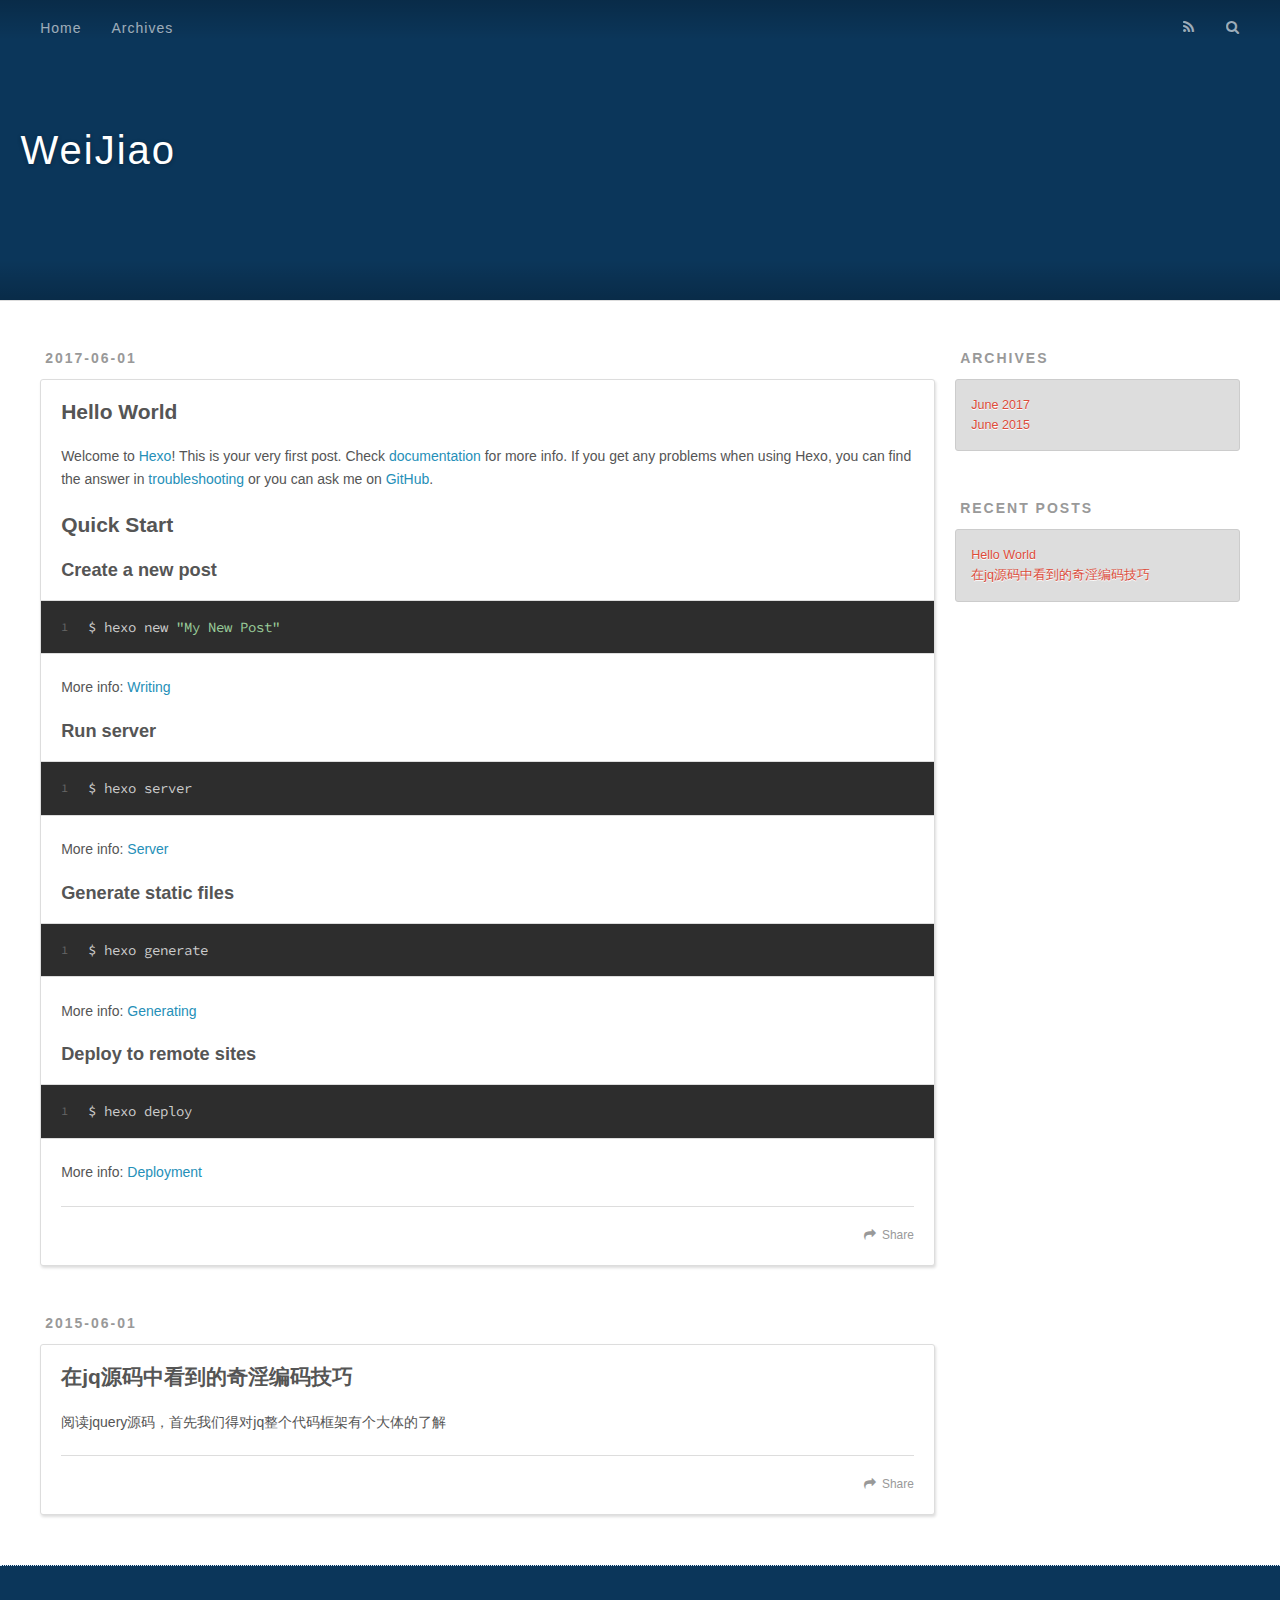
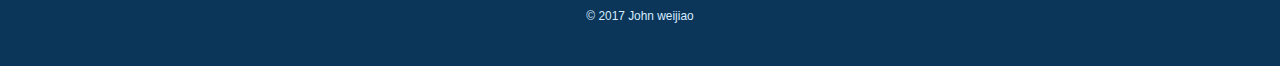
<file: index.html>
<!DOCTYPE html>
<html>
<head>
  <meta charset="utf-8">
  
  <title>WeiJiao</title>
  <meta name="viewport" content="width=device-width, initial-scale=1, maximum-scale=1">
  <meta property="og:type" content="website">
<meta property="og:title" content="WeiJiao">
<meta property="og:url" content="http://yoursite.com/index.html">
<meta property="og:site_name" content="WeiJiao">
<meta name="twitter:card" content="summary">
<meta name="twitter:title" content="WeiJiao">
  
    <link rel="alternate" href="/atom.xml" title="WeiJiao" type="application/atom+xml">
  
  
    <link rel="icon" href="/favicon.png">
  
  
    <link href="//fonts.googleapis.com/css?family=Source+Code+Pro" rel="stylesheet" type="text/css">
  
  <link rel="stylesheet" href="/css/style.css">
  

</head>

<body>
  <div id="container">
    <div id="wrap">
      <header id="header">
  <div id="banner"></div>
  <div id="header-outer" class="outer">
    <div id="header-title" class="inner">
      <h1 id="logo-wrap">
        <a href="/" id="logo">WeiJiao</a>
      </h1>
      
    </div>
    <div id="header-inner" class="inner">
      <nav id="main-nav">
        <a id="main-nav-toggle" class="nav-icon"></a>
        
          <a class="main-nav-link" href="/">Home</a>
        
          <a class="main-nav-link" href="/archives">Archives</a>
        
      </nav>
      <nav id="sub-nav">
        
          <a id="nav-rss-link" class="nav-icon" href="/atom.xml" title="RSS Feed"></a>
        
        <a id="nav-search-btn" class="nav-icon" title="Search"></a>
      </nav>
      <div id="search-form-wrap">
        <form action="//google.com/search" method="get" accept-charset="UTF-8" class="search-form"><input type="search" name="q" class="search-form-input" placeholder="Search"><button type="submit" class="search-form-submit">&#xF002;</button><input type="hidden" name="sitesearch" value="http://yoursite.com"></form>
      </div>
    </div>
  </div>
</header>
      <div class="outer">
        <section id="main">
  
    <article id="post-hello-world" class="article article-type-post" itemscope itemprop="blogPost">
  <div class="article-meta">
    <a href="/2017/06/01/hello-world/" class="article-date">
  <time datetime="2017-06-01T07:48:08.010Z" itemprop="datePublished">2017-06-01</time>
</a>
    
  </div>
  <div class="article-inner">
    
    
      <header class="article-header">
        
  
    <h1 itemprop="name">
      <a class="article-title" href="/2017/06/01/hello-world/">Hello World</a>
    </h1>
  

      </header>
    
    <div class="article-entry" itemprop="articleBody">
      
        <p>Welcome to <a href="https://hexo.io/" target="_blank" rel="external">Hexo</a>! This is your very first post. Check <a href="https://hexo.io/docs/" target="_blank" rel="external">documentation</a> for more info. If you get any problems when using Hexo, you can find the answer in <a href="https://hexo.io/docs/troubleshooting.html" target="_blank" rel="external">troubleshooting</a> or you can ask me on <a href="https://github.com/hexojs/hexo/issues" target="_blank" rel="external">GitHub</a>.</p>
<h2 id="Quick-Start"><a href="#Quick-Start" class="headerlink" title="Quick Start"></a>Quick Start</h2><h3 id="Create-a-new-post"><a href="#Create-a-new-post" class="headerlink" title="Create a new post"></a>Create a new post</h3><figure class="highlight bash"><table><tr><td class="gutter"><pre><div class="line">1</div></pre></td><td class="code"><pre><div class="line">$ hexo new <span class="string">"My New Post"</span></div></pre></td></tr></table></figure>
<p>More info: <a href="https://hexo.io/docs/writing.html" target="_blank" rel="external">Writing</a></p>
<h3 id="Run-server"><a href="#Run-server" class="headerlink" title="Run server"></a>Run server</h3><figure class="highlight bash"><table><tr><td class="gutter"><pre><div class="line">1</div></pre></td><td class="code"><pre><div class="line">$ hexo server</div></pre></td></tr></table></figure>
<p>More info: <a href="https://hexo.io/docs/server.html" target="_blank" rel="external">Server</a></p>
<h3 id="Generate-static-files"><a href="#Generate-static-files" class="headerlink" title="Generate static files"></a>Generate static files</h3><figure class="highlight bash"><table><tr><td class="gutter"><pre><div class="line">1</div></pre></td><td class="code"><pre><div class="line">$ hexo generate</div></pre></td></tr></table></figure>
<p>More info: <a href="https://hexo.io/docs/generating.html" target="_blank" rel="external">Generating</a></p>
<h3 id="Deploy-to-remote-sites"><a href="#Deploy-to-remote-sites" class="headerlink" title="Deploy to remote sites"></a>Deploy to remote sites</h3><figure class="highlight bash"><table><tr><td class="gutter"><pre><div class="line">1</div></pre></td><td class="code"><pre><div class="line">$ hexo deploy</div></pre></td></tr></table></figure>
<p>More info: <a href="https://hexo.io/docs/deployment.html" target="_blank" rel="external">Deployment</a></p>

      
    </div>
    <footer class="article-footer">
      <a data-url="http://yoursite.com/2017/06/01/hello-world/" data-id="cj3jj5x9m0000sgm8d2elqdqf" class="article-share-link">Share</a>
      
      
    </footer>
  </div>
  
</article>


  
    <article id="post-在jq源码中看到的奇淫编码技巧" class="article article-type-post" itemscope itemprop="blogPost">
  <div class="article-meta">
    <a href="/2015/06/01/在jq源码中看到的奇淫编码技巧/" class="article-date">
  <time datetime="2015-06-01T09:07:39.000Z" itemprop="datePublished">2015-06-01</time>
</a>
    
  </div>
  <div class="article-inner">
    
    
      <header class="article-header">
        
  
    <h1 itemprop="name">
      <a class="article-title" href="/2015/06/01/在jq源码中看到的奇淫编码技巧/">在jq源码中看到的奇淫编码技巧</a>
    </h1>
  

      </header>
    
    <div class="article-entry" itemprop="articleBody">
      
        <p>阅读jquery源码，首先我们得对jq整个代码框架有个大体的了解</p>

      
    </div>
    <footer class="article-footer">
      <a data-url="http://yoursite.com/2015/06/01/在jq源码中看到的奇淫编码技巧/" data-id="cj3jj5x9v0001sgm8q3022g21" class="article-share-link">Share</a>
      
      
    </footer>
  </div>
  
</article>


  

</section>
        
          <aside id="sidebar">
  
    

  
    

  
    
  
    
  <div class="widget-wrap">
    <h3 class="widget-title">Archives</h3>
    <div class="widget">
      <ul class="archive-list"><li class="archive-list-item"><a class="archive-list-link" href="/archives/2017/06/">June 2017</a></li><li class="archive-list-item"><a class="archive-list-link" href="/archives/2015/06/">June 2015</a></li></ul>
    </div>
  </div>


  
    
  <div class="widget-wrap">
    <h3 class="widget-title">Recent Posts</h3>
    <div class="widget">
      <ul>
        
          <li>
            <a href="/2017/06/01/hello-world/">Hello World</a>
          </li>
        
          <li>
            <a href="/2015/06/01/在jq源码中看到的奇淫编码技巧/">在jq源码中看到的奇淫编码技巧</a>
          </li>
        
      </ul>
    </div>
  </div>

  
</aside>
        
      </div>
      <footer id="footer">
  
  <div class="outer">
    <div id="footer-info" class="inner">
      &copy; 2017 John weijiao
    </div>
  </div>
</footer>
    </div>
    <nav id="mobile-nav">
  
    <a href="/" class="mobile-nav-link">Home</a>
  
    <a href="/archives" class="mobile-nav-link">Archives</a>
  
</nav>
    

<script src="//ajax.googleapis.com/ajax/libs/jquery/2.0.3/jquery.min.js"></script>


  <link rel="stylesheet" href="/fancybox/jquery.fancybox.css">
  <script src="/fancybox/jquery.fancybox.pack.js"></script>


<script src="/js/script.js"></script>

  </div>
</body>
</html>
</file>
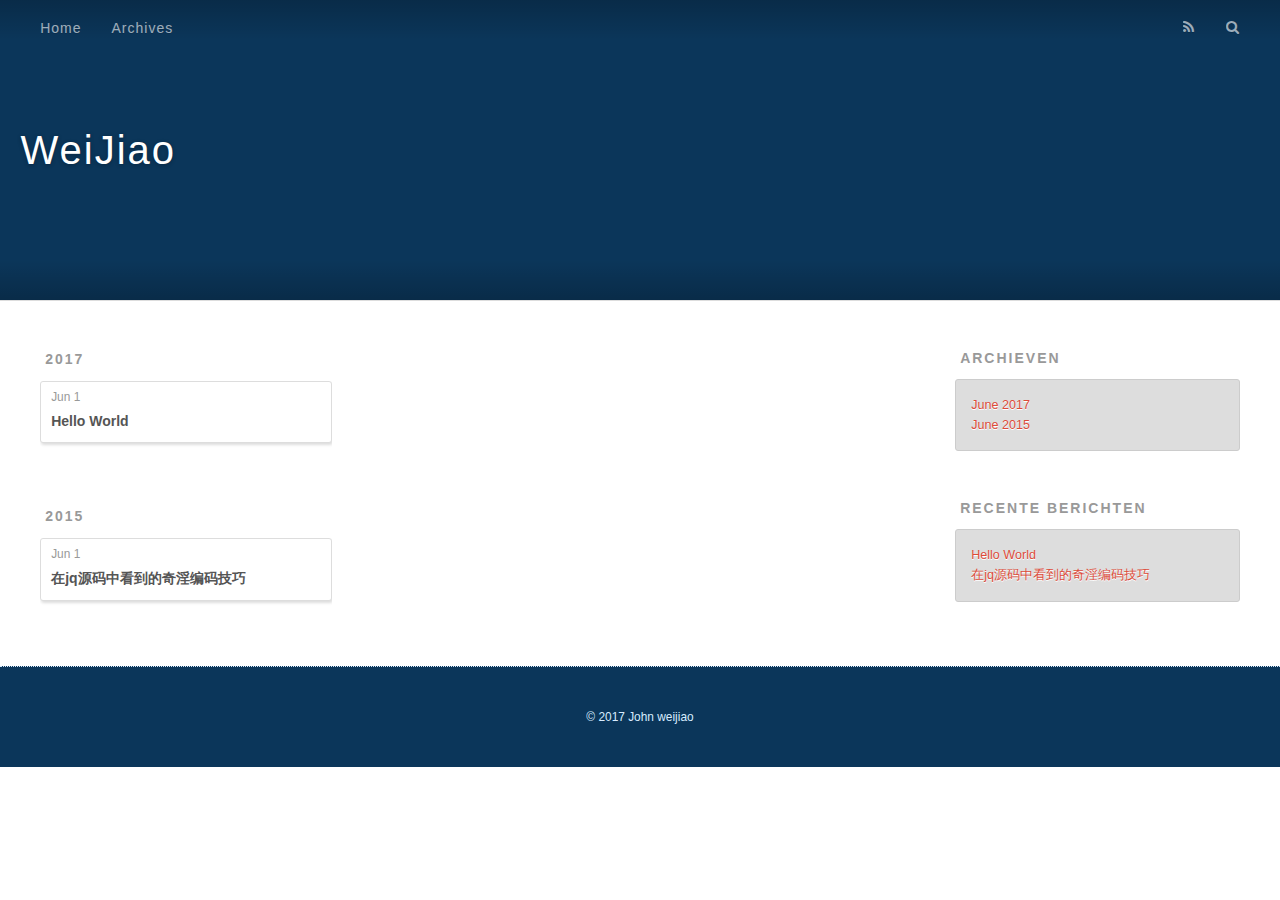
<file: archives/index.html>
<!DOCTYPE html>
<html>
<head>
  <meta charset="utf-8">
  
  <title>Archieven | WeiJiao</title>
  <meta name="viewport" content="width=device-width, initial-scale=1, maximum-scale=1">
  <meta property="og:type" content="website">
<meta property="og:title" content="WeiJiao">
<meta property="og:url" content="http://yoursite.com/archives/index.html">
<meta property="og:site_name" content="WeiJiao">
<meta name="twitter:card" content="summary">
<meta name="twitter:title" content="WeiJiao">
  
    <link rel="alternate" href="/atom.xml" title="WeiJiao" type="application/atom+xml">
  
  
    <link rel="icon" href="/favicon.png">
  
  
    <link href="//fonts.googleapis.com/css?family=Source+Code+Pro" rel="stylesheet" type="text/css">
  
  <link rel="stylesheet" href="/css/style.css">
  

</head>

<body>
  <div id="container">
    <div id="wrap">
      <header id="header">
  <div id="banner"></div>
  <div id="header-outer" class="outer">
    <div id="header-title" class="inner">
      <h1 id="logo-wrap">
        <a href="/" id="logo">WeiJiao</a>
      </h1>
      
    </div>
    <div id="header-inner" class="inner">
      <nav id="main-nav">
        <a id="main-nav-toggle" class="nav-icon"></a>
        
          <a class="main-nav-link" href="/">Home</a>
        
          <a class="main-nav-link" href="/archives">Archives</a>
        
      </nav>
      <nav id="sub-nav">
        
          <a id="nav-rss-link" class="nav-icon" href="/atom.xml" title="RSS Feed"></a>
        
        <a id="nav-search-btn" class="nav-icon" title="Zoeken"></a>
      </nav>
      <div id="search-form-wrap">
        <form action="//google.com/search" method="get" accept-charset="UTF-8" class="search-form"><input type="search" name="q" class="search-form-input" placeholder="Search"><button type="submit" class="search-form-submit">&#xF002;</button><input type="hidden" name="sitesearch" value="http://yoursite.com"></form>
      </div>
    </div>
  </div>
</header>
      <div class="outer">
        <section id="main">
  
  
    
    
      
      
      <section class="archives-wrap">
        <div class="archive-year-wrap">
          <a href="/archives/2017" class="archive-year">2017</a>
        </div>
        <div class="archives">
    
    <article class="archive-article archive-type-post">
  <div class="archive-article-inner">
    <header class="archive-article-header">
      <a href="/2017/06/01/hello-world/" class="archive-article-date">
  <time datetime="2017-06-01T07:48:08.010Z" itemprop="datePublished">Jun 1</time>
</a>
      
  
    <h1 itemprop="name">
      <a class="archive-article-title" href="/2017/06/01/hello-world/">Hello World</a>
    </h1>
  

    </header>
  </div>
</article>
  
    
    
      
        </div></section>
      
      
      <section class="archives-wrap">
        <div class="archive-year-wrap">
          <a href="/archives/2015" class="archive-year">2015</a>
        </div>
        <div class="archives">
    
    <article class="archive-article archive-type-post">
  <div class="archive-article-inner">
    <header class="archive-article-header">
      <a href="/2015/06/01/在jq源码中看到的奇淫编码技巧/" class="archive-article-date">
  <time datetime="2015-06-01T09:07:39.000Z" itemprop="datePublished">Jun 1</time>
</a>
      
  
    <h1 itemprop="name">
      <a class="archive-article-title" href="/2015/06/01/在jq源码中看到的奇淫编码技巧/">在jq源码中看到的奇淫编码技巧</a>
    </h1>
  

    </header>
  </div>
</article>
  
  
    </div></section>
  

</section>
        
          <aside id="sidebar">
  
    

  
    

  
    
  
    
  <div class="widget-wrap">
    <h3 class="widget-title">Archieven</h3>
    <div class="widget">
      <ul class="archive-list"><li class="archive-list-item"><a class="archive-list-link" href="/archives/2017/06/">June 2017</a></li><li class="archive-list-item"><a class="archive-list-link" href="/archives/2015/06/">June 2015</a></li></ul>
    </div>
  </div>


  
    
  <div class="widget-wrap">
    <h3 class="widget-title">Recente berichten</h3>
    <div class="widget">
      <ul>
        
          <li>
            <a href="/2017/06/01/hello-world/">Hello World</a>
          </li>
        
          <li>
            <a href="/2015/06/01/在jq源码中看到的奇淫编码技巧/">在jq源码中看到的奇淫编码技巧</a>
          </li>
        
      </ul>
    </div>
  </div>

  
</aside>
        
      </div>
      <footer id="footer">
  
  <div class="outer">
    <div id="footer-info" class="inner">
      &copy; 2017 John weijiao
    </div>
  </div>
</footer>
    </div>
    <nav id="mobile-nav">
  
    <a href="/" class="mobile-nav-link">Home</a>
  
    <a href="/archives" class="mobile-nav-link">Archives</a>
  
</nav>
    

<script src="//ajax.googleapis.com/ajax/libs/jquery/2.0.3/jquery.min.js"></script>


  <link rel="stylesheet" href="/fancybox/jquery.fancybox.css">
  <script src="/fancybox/jquery.fancybox.pack.js"></script>


<script src="/js/script.js"></script>

  </div>
</body>
</html>
</file>
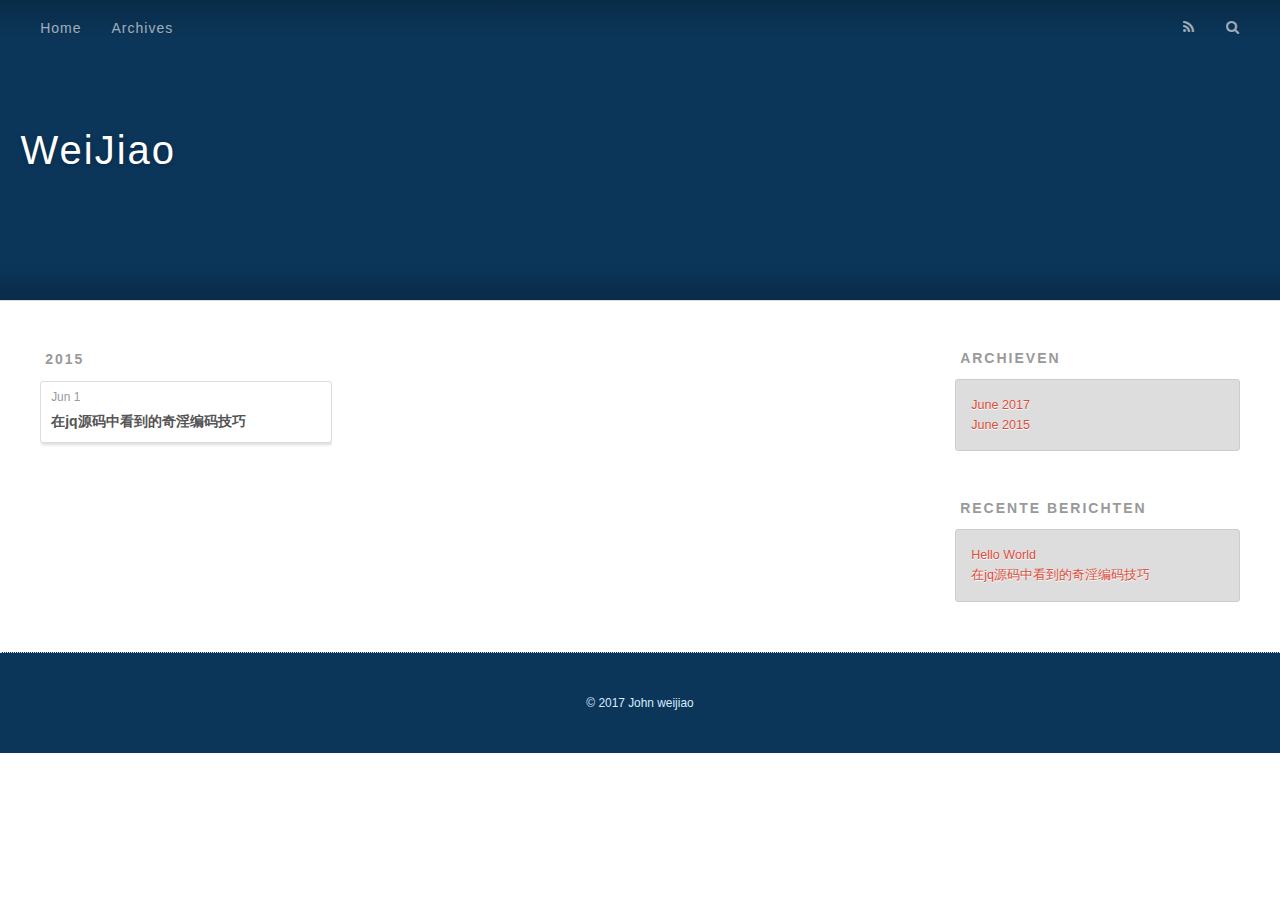
<file: archives/2015/index.html>
<!DOCTYPE html>
<html>
<head>
  <meta charset="utf-8">
  
  <title>Archieven: 2015 | WeiJiao</title>
  <meta name="viewport" content="width=device-width, initial-scale=1, maximum-scale=1">
  <meta property="og:type" content="website">
<meta property="og:title" content="WeiJiao">
<meta property="og:url" content="http://yoursite.com/archives/2015/index.html">
<meta property="og:site_name" content="WeiJiao">
<meta name="twitter:card" content="summary">
<meta name="twitter:title" content="WeiJiao">
  
    <link rel="alternate" href="/atom.xml" title="WeiJiao" type="application/atom+xml">
  
  
    <link rel="icon" href="/favicon.png">
  
  
    <link href="//fonts.googleapis.com/css?family=Source+Code+Pro" rel="stylesheet" type="text/css">
  
  <link rel="stylesheet" href="/css/style.css">
  

</head>

<body>
  <div id="container">
    <div id="wrap">
      <header id="header">
  <div id="banner"></div>
  <div id="header-outer" class="outer">
    <div id="header-title" class="inner">
      <h1 id="logo-wrap">
        <a href="/" id="logo">WeiJiao</a>
      </h1>
      
    </div>
    <div id="header-inner" class="inner">
      <nav id="main-nav">
        <a id="main-nav-toggle" class="nav-icon"></a>
        
          <a class="main-nav-link" href="/">Home</a>
        
          <a class="main-nav-link" href="/archives">Archives</a>
        
      </nav>
      <nav id="sub-nav">
        
          <a id="nav-rss-link" class="nav-icon" href="/atom.xml" title="RSS Feed"></a>
        
        <a id="nav-search-btn" class="nav-icon" title="Zoeken"></a>
      </nav>
      <div id="search-form-wrap">
        <form action="//google.com/search" method="get" accept-charset="UTF-8" class="search-form"><input type="search" name="q" class="search-form-input" placeholder="Search"><button type="submit" class="search-form-submit">&#xF002;</button><input type="hidden" name="sitesearch" value="http://yoursite.com"></form>
      </div>
    </div>
  </div>
</header>
      <div class="outer">
        <section id="main">
  
  
    
    
      
      
      <section class="archives-wrap">
        <div class="archive-year-wrap">
          <a href="/archives/2015" class="archive-year">2015</a>
        </div>
        <div class="archives">
    
    <article class="archive-article archive-type-post">
  <div class="archive-article-inner">
    <header class="archive-article-header">
      <a href="/2015/06/01/在jq源码中看到的奇淫编码技巧/" class="archive-article-date">
  <time datetime="2015-06-01T09:07:39.000Z" itemprop="datePublished">Jun 1</time>
</a>
      
  
    <h1 itemprop="name">
      <a class="archive-article-title" href="/2015/06/01/在jq源码中看到的奇淫编码技巧/">在jq源码中看到的奇淫编码技巧</a>
    </h1>
  

    </header>
  </div>
</article>
  
  
    </div></section>
  

</section>
        
          <aside id="sidebar">
  
    

  
    

  
    
  
    
  <div class="widget-wrap">
    <h3 class="widget-title">Archieven</h3>
    <div class="widget">
      <ul class="archive-list"><li class="archive-list-item"><a class="archive-list-link" href="/archives/2017/06/">June 2017</a></li><li class="archive-list-item"><a class="archive-list-link" href="/archives/2015/06/">June 2015</a></li></ul>
    </div>
  </div>


  
    
  <div class="widget-wrap">
    <h3 class="widget-title">Recente berichten</h3>
    <div class="widget">
      <ul>
        
          <li>
            <a href="/2017/06/01/hello-world/">Hello World</a>
          </li>
        
          <li>
            <a href="/2015/06/01/在jq源码中看到的奇淫编码技巧/">在jq源码中看到的奇淫编码技巧</a>
          </li>
        
      </ul>
    </div>
  </div>

  
</aside>
        
      </div>
      <footer id="footer">
  
  <div class="outer">
    <div id="footer-info" class="inner">
      &copy; 2017 John weijiao
    </div>
  </div>
</footer>
    </div>
    <nav id="mobile-nav">
  
    <a href="/" class="mobile-nav-link">Home</a>
  
    <a href="/archives" class="mobile-nav-link">Archives</a>
  
</nav>
    

<script src="//ajax.googleapis.com/ajax/libs/jquery/2.0.3/jquery.min.js"></script>


  <link rel="stylesheet" href="/fancybox/jquery.fancybox.css">
  <script src="/fancybox/jquery.fancybox.pack.js"></script>


<script src="/js/script.js"></script>

  </div>
</body>
</html>
</file>
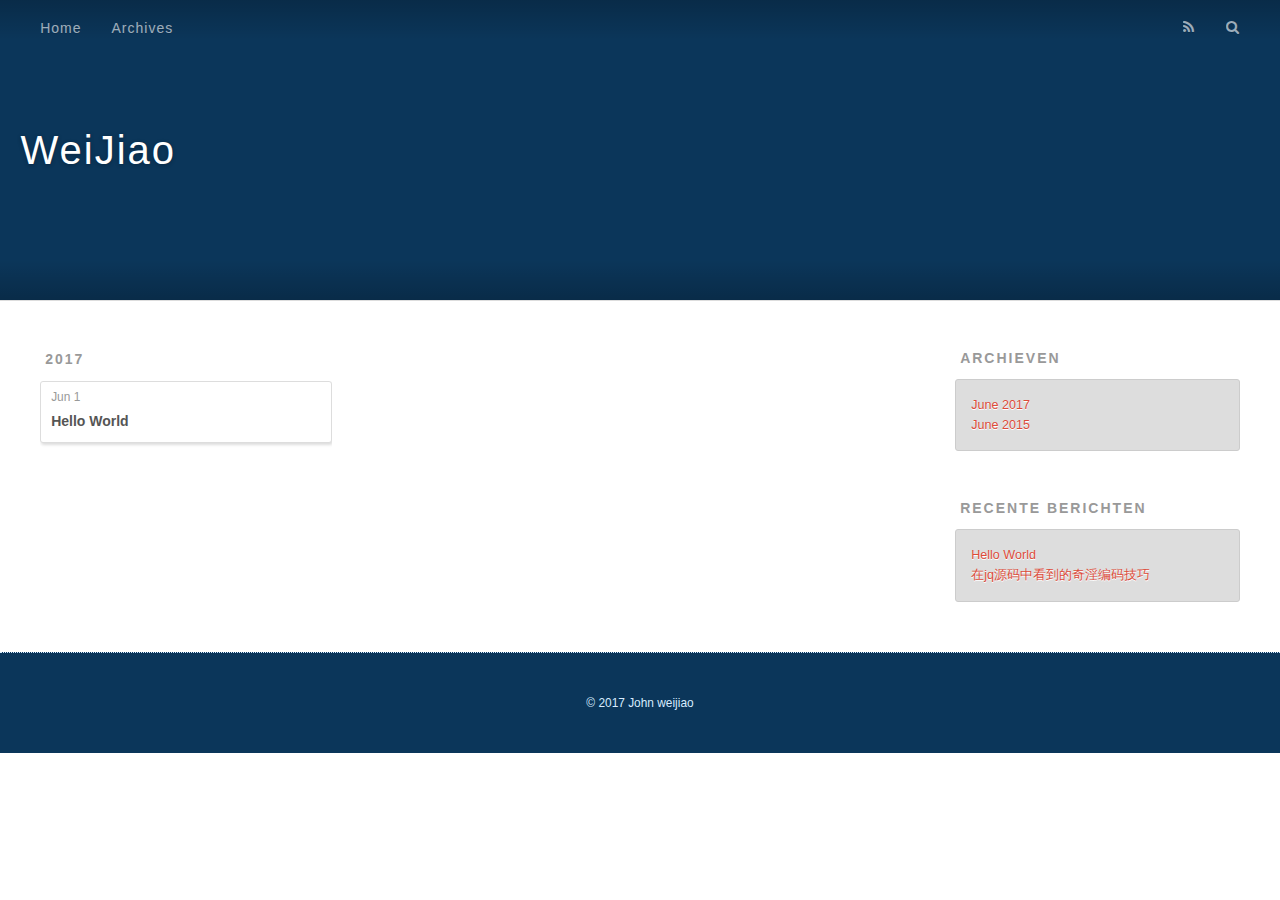
<file: archives/2017/index.html>
<!DOCTYPE html>
<html>
<head>
  <meta charset="utf-8">
  
  <title>Archieven: 2017 | WeiJiao</title>
  <meta name="viewport" content="width=device-width, initial-scale=1, maximum-scale=1">
  <meta property="og:type" content="website">
<meta property="og:title" content="WeiJiao">
<meta property="og:url" content="http://yoursite.com/archives/2017/index.html">
<meta property="og:site_name" content="WeiJiao">
<meta name="twitter:card" content="summary">
<meta name="twitter:title" content="WeiJiao">
  
    <link rel="alternate" href="/atom.xml" title="WeiJiao" type="application/atom+xml">
  
  
    <link rel="icon" href="/favicon.png">
  
  
    <link href="//fonts.googleapis.com/css?family=Source+Code+Pro" rel="stylesheet" type="text/css">
  
  <link rel="stylesheet" href="/css/style.css">
  

</head>

<body>
  <div id="container">
    <div id="wrap">
      <header id="header">
  <div id="banner"></div>
  <div id="header-outer" class="outer">
    <div id="header-title" class="inner">
      <h1 id="logo-wrap">
        <a href="/" id="logo">WeiJiao</a>
      </h1>
      
    </div>
    <div id="header-inner" class="inner">
      <nav id="main-nav">
        <a id="main-nav-toggle" class="nav-icon"></a>
        
          <a class="main-nav-link" href="/">Home</a>
        
          <a class="main-nav-link" href="/archives">Archives</a>
        
      </nav>
      <nav id="sub-nav">
        
          <a id="nav-rss-link" class="nav-icon" href="/atom.xml" title="RSS Feed"></a>
        
        <a id="nav-search-btn" class="nav-icon" title="Zoeken"></a>
      </nav>
      <div id="search-form-wrap">
        <form action="//google.com/search" method="get" accept-charset="UTF-8" class="search-form"><input type="search" name="q" class="search-form-input" placeholder="Search"><button type="submit" class="search-form-submit">&#xF002;</button><input type="hidden" name="sitesearch" value="http://yoursite.com"></form>
      </div>
    </div>
  </div>
</header>
      <div class="outer">
        <section id="main">
  
  
    
    
      
      
      <section class="archives-wrap">
        <div class="archive-year-wrap">
          <a href="/archives/2017" class="archive-year">2017</a>
        </div>
        <div class="archives">
    
    <article class="archive-article archive-type-post">
  <div class="archive-article-inner">
    <header class="archive-article-header">
      <a href="/2017/06/01/hello-world/" class="archive-article-date">
  <time datetime="2017-06-01T07:48:08.010Z" itemprop="datePublished">Jun 1</time>
</a>
      
  
    <h1 itemprop="name">
      <a class="archive-article-title" href="/2017/06/01/hello-world/">Hello World</a>
    </h1>
  

    </header>
  </div>
</article>
  
  
    </div></section>
  

</section>
        
          <aside id="sidebar">
  
    

  
    

  
    
  
    
  <div class="widget-wrap">
    <h3 class="widget-title">Archieven</h3>
    <div class="widget">
      <ul class="archive-list"><li class="archive-list-item"><a class="archive-list-link" href="/archives/2017/06/">June 2017</a></li><li class="archive-list-item"><a class="archive-list-link" href="/archives/2015/06/">June 2015</a></li></ul>
    </div>
  </div>


  
    
  <div class="widget-wrap">
    <h3 class="widget-title">Recente berichten</h3>
    <div class="widget">
      <ul>
        
          <li>
            <a href="/2017/06/01/hello-world/">Hello World</a>
          </li>
        
          <li>
            <a href="/2015/06/01/在jq源码中看到的奇淫编码技巧/">在jq源码中看到的奇淫编码技巧</a>
          </li>
        
      </ul>
    </div>
  </div>

  
</aside>
        
      </div>
      <footer id="footer">
  
  <div class="outer">
    <div id="footer-info" class="inner">
      &copy; 2017 John weijiao
    </div>
  </div>
</footer>
    </div>
    <nav id="mobile-nav">
  
    <a href="/" class="mobile-nav-link">Home</a>
  
    <a href="/archives" class="mobile-nav-link">Archives</a>
  
</nav>
    

<script src="//ajax.googleapis.com/ajax/libs/jquery/2.0.3/jquery.min.js"></script>


  <link rel="stylesheet" href="/fancybox/jquery.fancybox.css">
  <script src="/fancybox/jquery.fancybox.pack.js"></script>


<script src="/js/script.js"></script>

  </div>
</body>
</html>
</file>
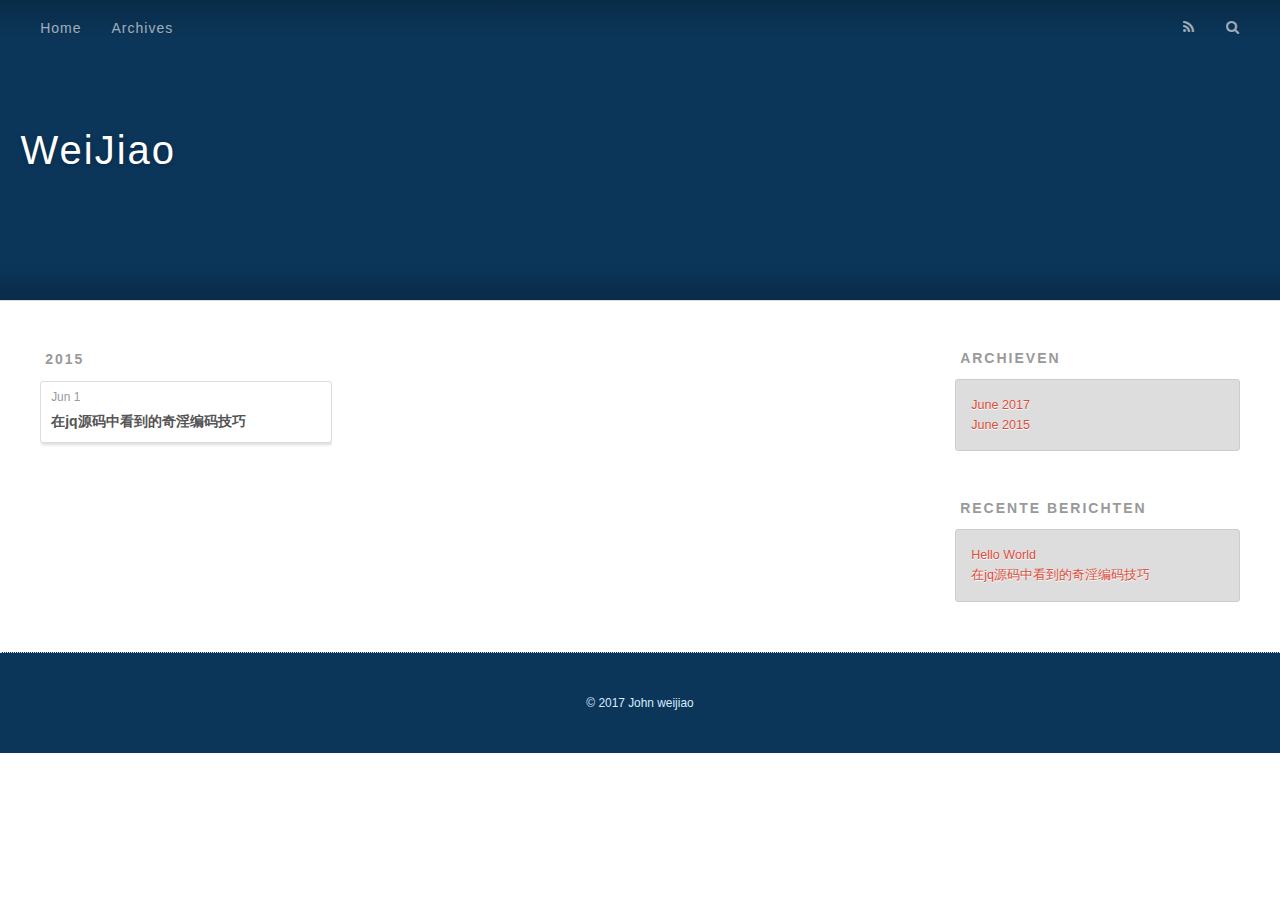
<file: archives/2015/06/index.html>
<!DOCTYPE html>
<html>
<head>
  <meta charset="utf-8">
  
  <title>Archieven: 2015/6 | WeiJiao</title>
  <meta name="viewport" content="width=device-width, initial-scale=1, maximum-scale=1">
  <meta property="og:type" content="website">
<meta property="og:title" content="WeiJiao">
<meta property="og:url" content="http://yoursite.com/archives/2015/06/index.html">
<meta property="og:site_name" content="WeiJiao">
<meta name="twitter:card" content="summary">
<meta name="twitter:title" content="WeiJiao">
  
    <link rel="alternate" href="/atom.xml" title="WeiJiao" type="application/atom+xml">
  
  
    <link rel="icon" href="/favicon.png">
  
  
    <link href="//fonts.googleapis.com/css?family=Source+Code+Pro" rel="stylesheet" type="text/css">
  
  <link rel="stylesheet" href="/css/style.css">
  

</head>

<body>
  <div id="container">
    <div id="wrap">
      <header id="header">
  <div id="banner"></div>
  <div id="header-outer" class="outer">
    <div id="header-title" class="inner">
      <h1 id="logo-wrap">
        <a href="/" id="logo">WeiJiao</a>
      </h1>
      
    </div>
    <div id="header-inner" class="inner">
      <nav id="main-nav">
        <a id="main-nav-toggle" class="nav-icon"></a>
        
          <a class="main-nav-link" href="/">Home</a>
        
          <a class="main-nav-link" href="/archives">Archives</a>
        
      </nav>
      <nav id="sub-nav">
        
          <a id="nav-rss-link" class="nav-icon" href="/atom.xml" title="RSS Feed"></a>
        
        <a id="nav-search-btn" class="nav-icon" title="Zoeken"></a>
      </nav>
      <div id="search-form-wrap">
        <form action="//google.com/search" method="get" accept-charset="UTF-8" class="search-form"><input type="search" name="q" class="search-form-input" placeholder="Search"><button type="submit" class="search-form-submit">&#xF002;</button><input type="hidden" name="sitesearch" value="http://yoursite.com"></form>
      </div>
    </div>
  </div>
</header>
      <div class="outer">
        <section id="main">
  
  
    
    
      
      
      <section class="archives-wrap">
        <div class="archive-year-wrap">
          <a href="/archives/2015" class="archive-year">2015</a>
        </div>
        <div class="archives">
    
    <article class="archive-article archive-type-post">
  <div class="archive-article-inner">
    <header class="archive-article-header">
      <a href="/2015/06/01/在jq源码中看到的奇淫编码技巧/" class="archive-article-date">
  <time datetime="2015-06-01T09:07:39.000Z" itemprop="datePublished">Jun 1</time>
</a>
      
  
    <h1 itemprop="name">
      <a class="archive-article-title" href="/2015/06/01/在jq源码中看到的奇淫编码技巧/">在jq源码中看到的奇淫编码技巧</a>
    </h1>
  

    </header>
  </div>
</article>
  
  
    </div></section>
  

</section>
        
          <aside id="sidebar">
  
    

  
    

  
    
  
    
  <div class="widget-wrap">
    <h3 class="widget-title">Archieven</h3>
    <div class="widget">
      <ul class="archive-list"><li class="archive-list-item"><a class="archive-list-link" href="/archives/2017/06/">June 2017</a></li><li class="archive-list-item"><a class="archive-list-link" href="/archives/2015/06/">June 2015</a></li></ul>
    </div>
  </div>


  
    
  <div class="widget-wrap">
    <h3 class="widget-title">Recente berichten</h3>
    <div class="widget">
      <ul>
        
          <li>
            <a href="/2017/06/01/hello-world/">Hello World</a>
          </li>
        
          <li>
            <a href="/2015/06/01/在jq源码中看到的奇淫编码技巧/">在jq源码中看到的奇淫编码技巧</a>
          </li>
        
      </ul>
    </div>
  </div>

  
</aside>
        
      </div>
      <footer id="footer">
  
  <div class="outer">
    <div id="footer-info" class="inner">
      &copy; 2017 John weijiao
    </div>
  </div>
</footer>
    </div>
    <nav id="mobile-nav">
  
    <a href="/" class="mobile-nav-link">Home</a>
  
    <a href="/archives" class="mobile-nav-link">Archives</a>
  
</nav>
    

<script src="//ajax.googleapis.com/ajax/libs/jquery/2.0.3/jquery.min.js"></script>


  <link rel="stylesheet" href="/fancybox/jquery.fancybox.css">
  <script src="/fancybox/jquery.fancybox.pack.js"></script>


<script src="/js/script.js"></script>

  </div>
</body>
</html>
</file>
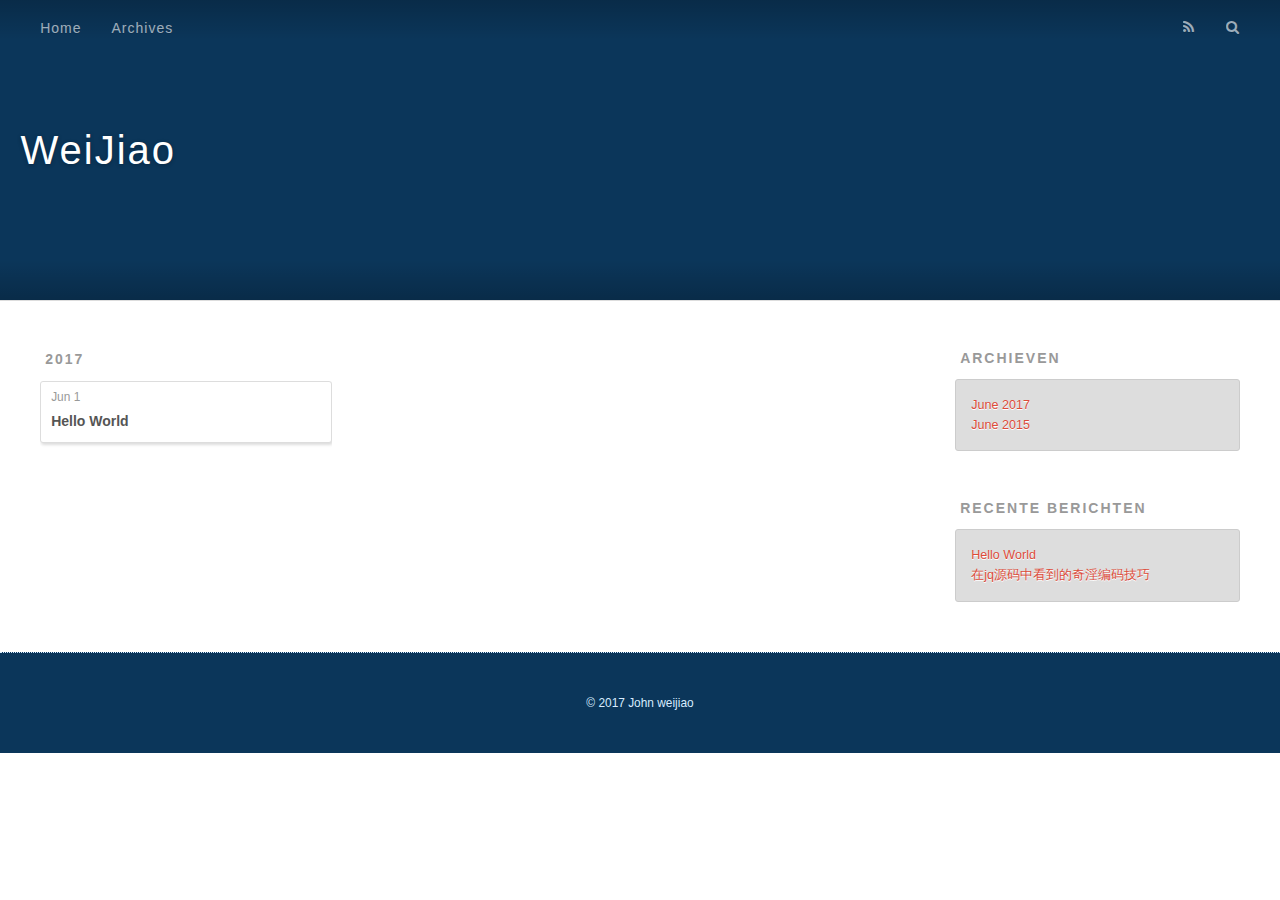
<file: archives/2017/06/index.html>
<!DOCTYPE html>
<html>
<head>
  <meta charset="utf-8">
  
  <title>Archieven: 2017/6 | WeiJiao</title>
  <meta name="viewport" content="width=device-width, initial-scale=1, maximum-scale=1">
  <meta property="og:type" content="website">
<meta property="og:title" content="WeiJiao">
<meta property="og:url" content="http://yoursite.com/archives/2017/06/index.html">
<meta property="og:site_name" content="WeiJiao">
<meta name="twitter:card" content="summary">
<meta name="twitter:title" content="WeiJiao">
  
    <link rel="alternate" href="/atom.xml" title="WeiJiao" type="application/atom+xml">
  
  
    <link rel="icon" href="/favicon.png">
  
  
    <link href="//fonts.googleapis.com/css?family=Source+Code+Pro" rel="stylesheet" type="text/css">
  
  <link rel="stylesheet" href="/css/style.css">
  

</head>

<body>
  <div id="container">
    <div id="wrap">
      <header id="header">
  <div id="banner"></div>
  <div id="header-outer" class="outer">
    <div id="header-title" class="inner">
      <h1 id="logo-wrap">
        <a href="/" id="logo">WeiJiao</a>
      </h1>
      
    </div>
    <div id="header-inner" class="inner">
      <nav id="main-nav">
        <a id="main-nav-toggle" class="nav-icon"></a>
        
          <a class="main-nav-link" href="/">Home</a>
        
          <a class="main-nav-link" href="/archives">Archives</a>
        
      </nav>
      <nav id="sub-nav">
        
          <a id="nav-rss-link" class="nav-icon" href="/atom.xml" title="RSS Feed"></a>
        
        <a id="nav-search-btn" class="nav-icon" title="Zoeken"></a>
      </nav>
      <div id="search-form-wrap">
        <form action="//google.com/search" method="get" accept-charset="UTF-8" class="search-form"><input type="search" name="q" class="search-form-input" placeholder="Search"><button type="submit" class="search-form-submit">&#xF002;</button><input type="hidden" name="sitesearch" value="http://yoursite.com"></form>
      </div>
    </div>
  </div>
</header>
      <div class="outer">
        <section id="main">
  
  
    
    
      
      
      <section class="archives-wrap">
        <div class="archive-year-wrap">
          <a href="/archives/2017" class="archive-year">2017</a>
        </div>
        <div class="archives">
    
    <article class="archive-article archive-type-post">
  <div class="archive-article-inner">
    <header class="archive-article-header">
      <a href="/2017/06/01/hello-world/" class="archive-article-date">
  <time datetime="2017-06-01T07:48:08.010Z" itemprop="datePublished">Jun 1</time>
</a>
      
  
    <h1 itemprop="name">
      <a class="archive-article-title" href="/2017/06/01/hello-world/">Hello World</a>
    </h1>
  

    </header>
  </div>
</article>
  
  
    </div></section>
  

</section>
        
          <aside id="sidebar">
  
    

  
    

  
    
  
    
  <div class="widget-wrap">
    <h3 class="widget-title">Archieven</h3>
    <div class="widget">
      <ul class="archive-list"><li class="archive-list-item"><a class="archive-list-link" href="/archives/2017/06/">June 2017</a></li><li class="archive-list-item"><a class="archive-list-link" href="/archives/2015/06/">June 2015</a></li></ul>
    </div>
  </div>


  
    
  <div class="widget-wrap">
    <h3 class="widget-title">Recente berichten</h3>
    <div class="widget">
      <ul>
        
          <li>
            <a href="/2017/06/01/hello-world/">Hello World</a>
          </li>
        
          <li>
            <a href="/2015/06/01/在jq源码中看到的奇淫编码技巧/">在jq源码中看到的奇淫编码技巧</a>
          </li>
        
      </ul>
    </div>
  </div>

  
</aside>
        
      </div>
      <footer id="footer">
  
  <div class="outer">
    <div id="footer-info" class="inner">
      &copy; 2017 John weijiao
    </div>
  </div>
</footer>
    </div>
    <nav id="mobile-nav">
  
    <a href="/" class="mobile-nav-link">Home</a>
  
    <a href="/archives" class="mobile-nav-link">Archives</a>
  
</nav>
    

<script src="//ajax.googleapis.com/ajax/libs/jquery/2.0.3/jquery.min.js"></script>


  <link rel="stylesheet" href="/fancybox/jquery.fancybox.css">
  <script src="/fancybox/jquery.fancybox.pack.js"></script>


<script src="/js/script.js"></script>

  </div>
</body>
</html>
</file>
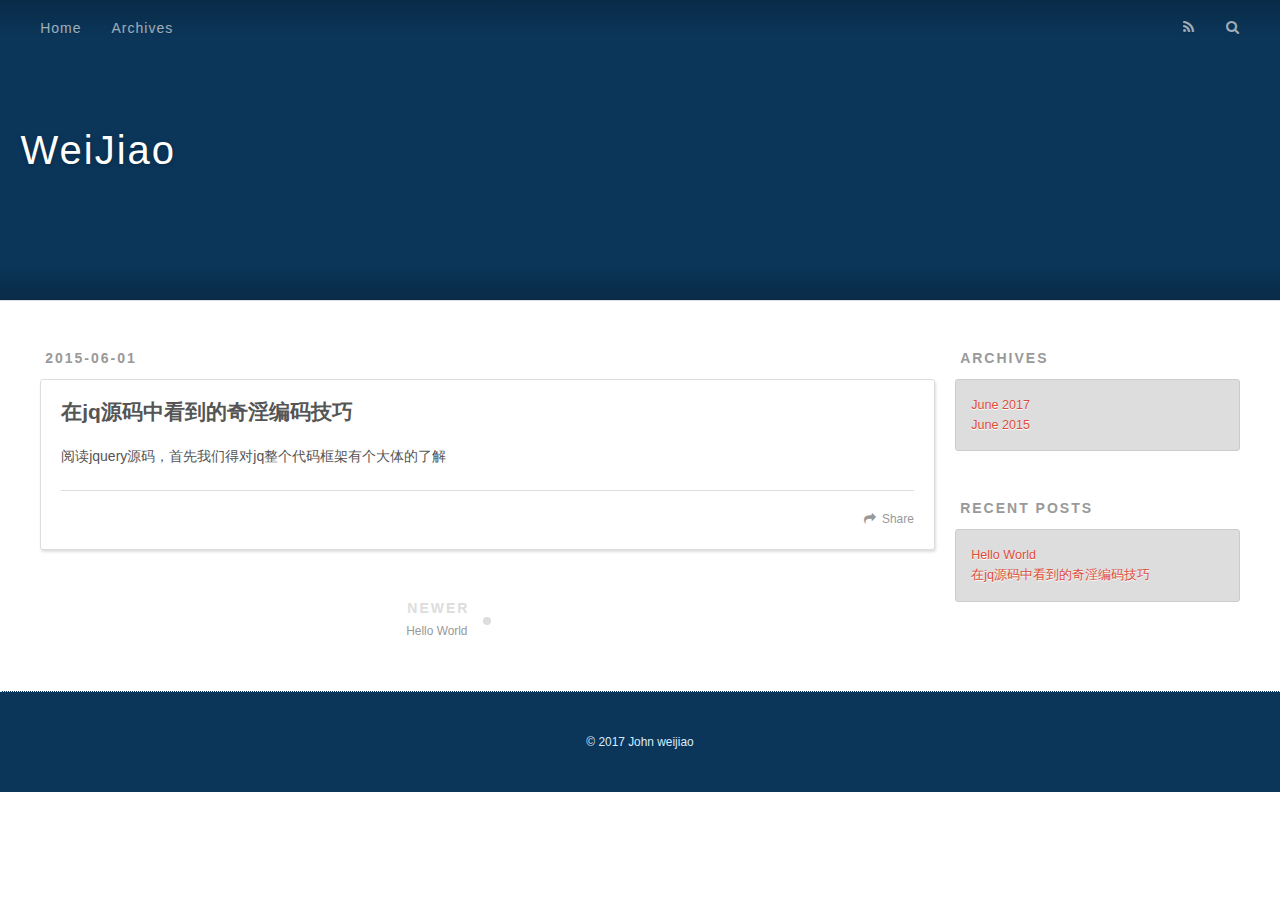
<file: 2015/06/01/在jq源码中看到的奇淫编码技巧/index.html>
<!DOCTYPE html>
<html>
<head>
  <meta charset="utf-8">
  
  <title>在jq源码中看到的奇淫编码技巧 | WeiJiao</title>
  <meta name="viewport" content="width=device-width, initial-scale=1, maximum-scale=1">
  <meta name="description" content="阅读jquery源码，首先我们得对jq整个代码框架有个大体的了解">
<meta property="og:type" content="article">
<meta property="og:title" content="在jq源码中看到的奇淫编码技巧">
<meta property="og:url" content="http://yoursite.com/2015/06/01/在jq源码中看到的奇淫编码技巧/index.html">
<meta property="og:site_name" content="WeiJiao">
<meta property="og:description" content="阅读jquery源码，首先我们得对jq整个代码框架有个大体的了解">
<meta property="og:updated_time" content="2017-06-01T09:14:08.624Z">
<meta name="twitter:card" content="summary">
<meta name="twitter:title" content="在jq源码中看到的奇淫编码技巧">
<meta name="twitter:description" content="阅读jquery源码，首先我们得对jq整个代码框架有个大体的了解">
  
    <link rel="alternate" href="/atom.xml" title="WeiJiao" type="application/atom+xml">
  
  
    <link rel="icon" href="/favicon.png">
  
  
    <link href="//fonts.googleapis.com/css?family=Source+Code+Pro" rel="stylesheet" type="text/css">
  
  <link rel="stylesheet" href="/css/style.css">
  

</head>

<body>
  <div id="container">
    <div id="wrap">
      <header id="header">
  <div id="banner"></div>
  <div id="header-outer" class="outer">
    <div id="header-title" class="inner">
      <h1 id="logo-wrap">
        <a href="/" id="logo">WeiJiao</a>
      </h1>
      
    </div>
    <div id="header-inner" class="inner">
      <nav id="main-nav">
        <a id="main-nav-toggle" class="nav-icon"></a>
        
          <a class="main-nav-link" href="/">Home</a>
        
          <a class="main-nav-link" href="/archives">Archives</a>
        
      </nav>
      <nav id="sub-nav">
        
          <a id="nav-rss-link" class="nav-icon" href="/atom.xml" title="RSS Feed"></a>
        
        <a id="nav-search-btn" class="nav-icon" title="Search"></a>
      </nav>
      <div id="search-form-wrap">
        <form action="//google.com/search" method="get" accept-charset="UTF-8" class="search-form"><input type="search" name="q" class="search-form-input" placeholder="Search"><button type="submit" class="search-form-submit">&#xF002;</button><input type="hidden" name="sitesearch" value="http://yoursite.com"></form>
      </div>
    </div>
  </div>
</header>
      <div class="outer">
        <section id="main"><article id="post-在jq源码中看到的奇淫编码技巧" class="article article-type-post" itemscope itemprop="blogPost">
  <div class="article-meta">
    <a href="/2015/06/01/在jq源码中看到的奇淫编码技巧/" class="article-date">
  <time datetime="2015-06-01T09:07:39.000Z" itemprop="datePublished">2015-06-01</time>
</a>
    
  </div>
  <div class="article-inner">
    
    
      <header class="article-header">
        
  
    <h1 class="article-title" itemprop="name">
      在jq源码中看到的奇淫编码技巧
    </h1>
  

      </header>
    
    <div class="article-entry" itemprop="articleBody">
      
        <p>阅读jquery源码，首先我们得对jq整个代码框架有个大体的了解</p>

      
    </div>
    <footer class="article-footer">
      <a data-url="http://yoursite.com/2015/06/01/在jq源码中看到的奇淫编码技巧/" data-id="cj3jj5x9v0001sgm8q3022g21" class="article-share-link">Share</a>
      
      
    </footer>
  </div>
  
    
<nav id="article-nav">
  
    <a href="/2017/06/01/hello-world/" id="article-nav-newer" class="article-nav-link-wrap">
      <strong class="article-nav-caption">Newer</strong>
      <div class="article-nav-title">
        
          Hello World
        
      </div>
    </a>
  
  
</nav>

  
</article>

</section>
        
          <aside id="sidebar">
  
    

  
    

  
    
  
    
  <div class="widget-wrap">
    <h3 class="widget-title">Archives</h3>
    <div class="widget">
      <ul class="archive-list"><li class="archive-list-item"><a class="archive-list-link" href="/archives/2017/06/">June 2017</a></li><li class="archive-list-item"><a class="archive-list-link" href="/archives/2015/06/">June 2015</a></li></ul>
    </div>
  </div>


  
    
  <div class="widget-wrap">
    <h3 class="widget-title">Recent Posts</h3>
    <div class="widget">
      <ul>
        
          <li>
            <a href="/2017/06/01/hello-world/">Hello World</a>
          </li>
        
          <li>
            <a href="/2015/06/01/在jq源码中看到的奇淫编码技巧/">在jq源码中看到的奇淫编码技巧</a>
          </li>
        
      </ul>
    </div>
  </div>

  
</aside>
        
      </div>
      <footer id="footer">
  
  <div class="outer">
    <div id="footer-info" class="inner">
      &copy; 2017 John weijiao
    </div>
  </div>
</footer>
    </div>
    <nav id="mobile-nav">
  
    <a href="/" class="mobile-nav-link">Home</a>
  
    <a href="/archives" class="mobile-nav-link">Archives</a>
  
</nav>
    

<script src="//ajax.googleapis.com/ajax/libs/jquery/2.0.3/jquery.min.js"></script>


  <link rel="stylesheet" href="/fancybox/jquery.fancybox.css">
  <script src="/fancybox/jquery.fancybox.pack.js"></script>


<script src="/js/script.js"></script>

  </div>
</body>
</html>
</file>
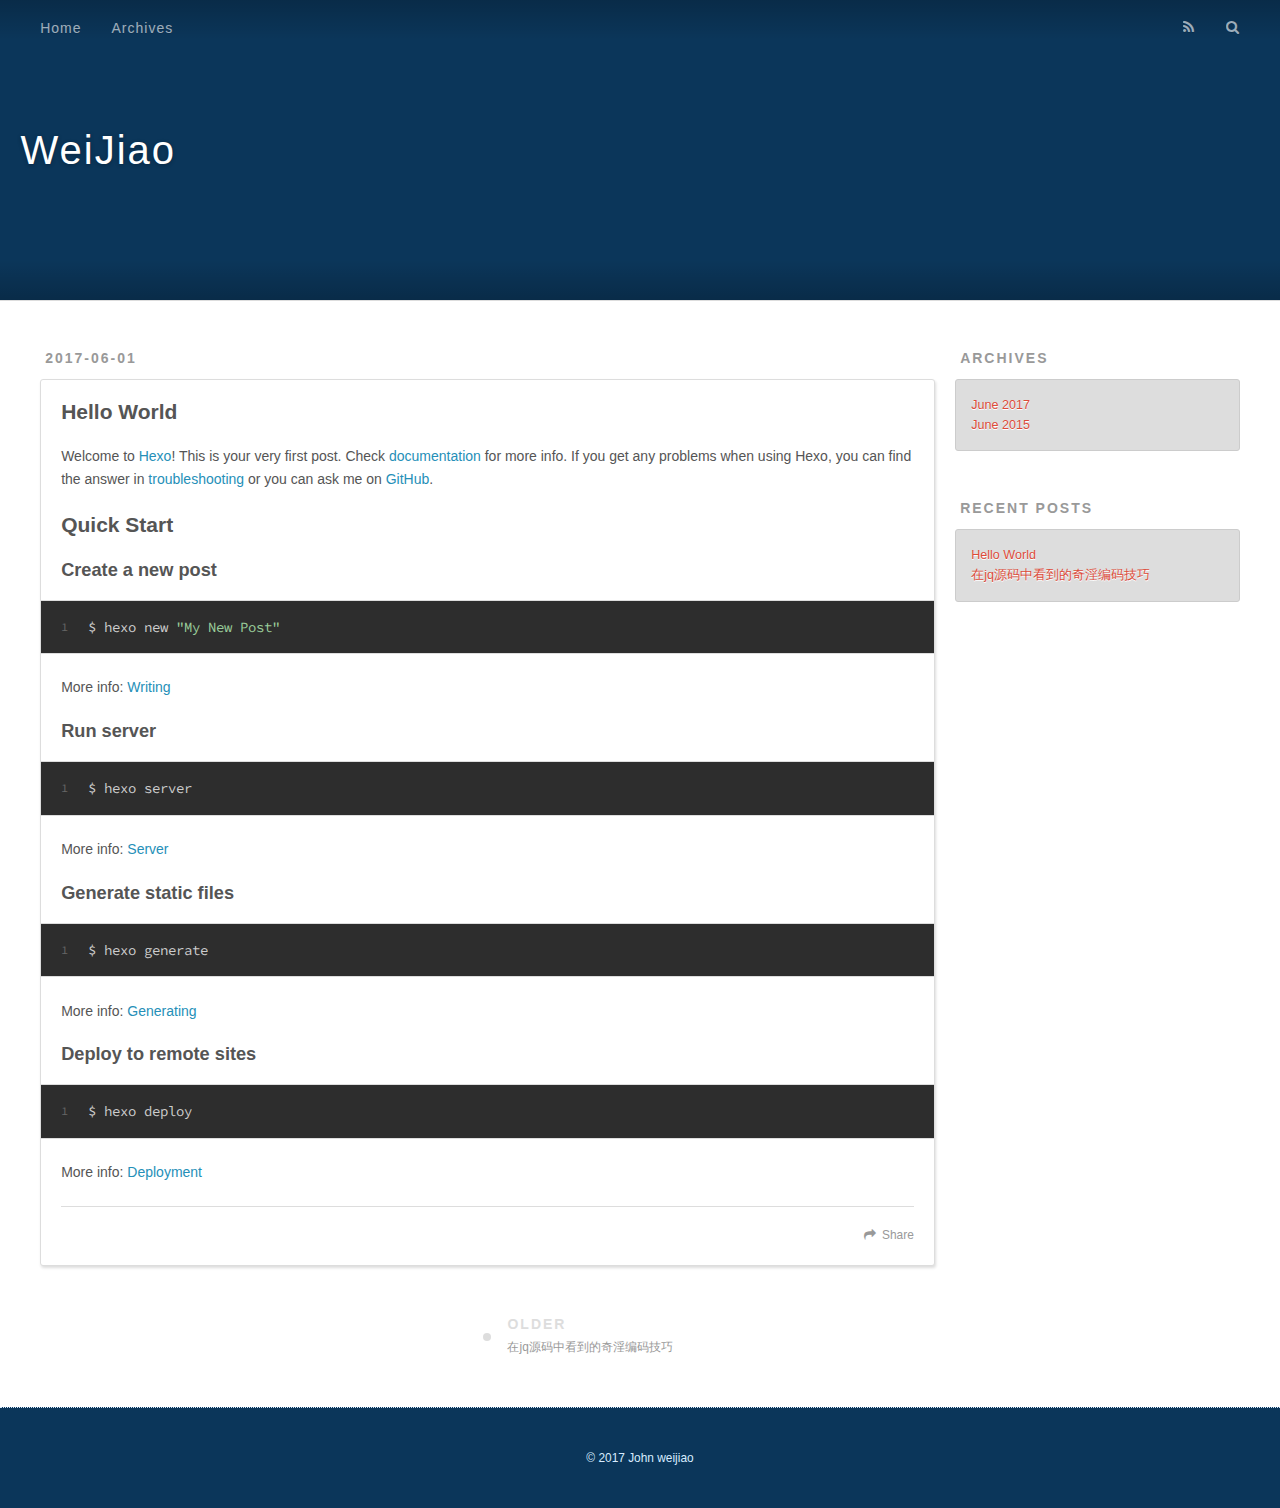
<file: 2017/06/01/hello-world/index.html>
<!DOCTYPE html>
<html>
<head>
  <meta charset="utf-8">
  
  <title>Hello World | WeiJiao</title>
  <meta name="viewport" content="width=device-width, initial-scale=1, maximum-scale=1">
  <meta name="description" content="Welcome to Hexo! This is your very first post. Check documentation for more info. If you get any problems when using Hexo, you can find the answer in troubleshooting or you can ask me on GitHub. Quick">
<meta property="og:type" content="article">
<meta property="og:title" content="Hello World">
<meta property="og:url" content="http://yoursite.com/2017/06/01/hello-world/index.html">
<meta property="og:site_name" content="WeiJiao">
<meta property="og:description" content="Welcome to Hexo! This is your very first post. Check documentation for more info. If you get any problems when using Hexo, you can find the answer in troubleshooting or you can ask me on GitHub. Quick">
<meta property="og:updated_time" content="2017-06-01T08:26:04.314Z">
<meta name="twitter:card" content="summary">
<meta name="twitter:title" content="Hello World">
<meta name="twitter:description" content="Welcome to Hexo! This is your very first post. Check documentation for more info. If you get any problems when using Hexo, you can find the answer in troubleshooting or you can ask me on GitHub. Quick">
  
    <link rel="alternate" href="/atom.xml" title="WeiJiao" type="application/atom+xml">
  
  
    <link rel="icon" href="/favicon.png">
  
  
    <link href="//fonts.googleapis.com/css?family=Source+Code+Pro" rel="stylesheet" type="text/css">
  
  <link rel="stylesheet" href="/css/style.css">
  

</head>

<body>
  <div id="container">
    <div id="wrap">
      <header id="header">
  <div id="banner"></div>
  <div id="header-outer" class="outer">
    <div id="header-title" class="inner">
      <h1 id="logo-wrap">
        <a href="/" id="logo">WeiJiao</a>
      </h1>
      
    </div>
    <div id="header-inner" class="inner">
      <nav id="main-nav">
        <a id="main-nav-toggle" class="nav-icon"></a>
        
          <a class="main-nav-link" href="/">Home</a>
        
          <a class="main-nav-link" href="/archives">Archives</a>
        
      </nav>
      <nav id="sub-nav">
        
          <a id="nav-rss-link" class="nav-icon" href="/atom.xml" title="RSS Feed"></a>
        
        <a id="nav-search-btn" class="nav-icon" title="Search"></a>
      </nav>
      <div id="search-form-wrap">
        <form action="//google.com/search" method="get" accept-charset="UTF-8" class="search-form"><input type="search" name="q" class="search-form-input" placeholder="Search"><button type="submit" class="search-form-submit">&#xF002;</button><input type="hidden" name="sitesearch" value="http://yoursite.com"></form>
      </div>
    </div>
  </div>
</header>
      <div class="outer">
        <section id="main"><article id="post-hello-world" class="article article-type-post" itemscope itemprop="blogPost">
  <div class="article-meta">
    <a href="/2017/06/01/hello-world/" class="article-date">
  <time datetime="2017-06-01T07:48:08.010Z" itemprop="datePublished">2017-06-01</time>
</a>
    
  </div>
  <div class="article-inner">
    
    
      <header class="article-header">
        
  
    <h1 class="article-title" itemprop="name">
      Hello World
    </h1>
  

      </header>
    
    <div class="article-entry" itemprop="articleBody">
      
        <p>Welcome to <a href="https://hexo.io/" target="_blank" rel="external">Hexo</a>! This is your very first post. Check <a href="https://hexo.io/docs/" target="_blank" rel="external">documentation</a> for more info. If you get any problems when using Hexo, you can find the answer in <a href="https://hexo.io/docs/troubleshooting.html" target="_blank" rel="external">troubleshooting</a> or you can ask me on <a href="https://github.com/hexojs/hexo/issues" target="_blank" rel="external">GitHub</a>.</p>
<h2 id="Quick-Start"><a href="#Quick-Start" class="headerlink" title="Quick Start"></a>Quick Start</h2><h3 id="Create-a-new-post"><a href="#Create-a-new-post" class="headerlink" title="Create a new post"></a>Create a new post</h3><figure class="highlight bash"><table><tr><td class="gutter"><pre><div class="line">1</div></pre></td><td class="code"><pre><div class="line">$ hexo new <span class="string">"My New Post"</span></div></pre></td></tr></table></figure>
<p>More info: <a href="https://hexo.io/docs/writing.html" target="_blank" rel="external">Writing</a></p>
<h3 id="Run-server"><a href="#Run-server" class="headerlink" title="Run server"></a>Run server</h3><figure class="highlight bash"><table><tr><td class="gutter"><pre><div class="line">1</div></pre></td><td class="code"><pre><div class="line">$ hexo server</div></pre></td></tr></table></figure>
<p>More info: <a href="https://hexo.io/docs/server.html" target="_blank" rel="external">Server</a></p>
<h3 id="Generate-static-files"><a href="#Generate-static-files" class="headerlink" title="Generate static files"></a>Generate static files</h3><figure class="highlight bash"><table><tr><td class="gutter"><pre><div class="line">1</div></pre></td><td class="code"><pre><div class="line">$ hexo generate</div></pre></td></tr></table></figure>
<p>More info: <a href="https://hexo.io/docs/generating.html" target="_blank" rel="external">Generating</a></p>
<h3 id="Deploy-to-remote-sites"><a href="#Deploy-to-remote-sites" class="headerlink" title="Deploy to remote sites"></a>Deploy to remote sites</h3><figure class="highlight bash"><table><tr><td class="gutter"><pre><div class="line">1</div></pre></td><td class="code"><pre><div class="line">$ hexo deploy</div></pre></td></tr></table></figure>
<p>More info: <a href="https://hexo.io/docs/deployment.html" target="_blank" rel="external">Deployment</a></p>

      
    </div>
    <footer class="article-footer">
      <a data-url="http://yoursite.com/2017/06/01/hello-world/" data-id="cj3jj5x9m0000sgm8d2elqdqf" class="article-share-link">Share</a>
      
      
    </footer>
  </div>
  
    
<nav id="article-nav">
  
  
    <a href="/2015/06/01/在jq源码中看到的奇淫编码技巧/" id="article-nav-older" class="article-nav-link-wrap">
      <strong class="article-nav-caption">Older</strong>
      <div class="article-nav-title">在jq源码中看到的奇淫编码技巧</div>
    </a>
  
</nav>

  
</article>

</section>
        
          <aside id="sidebar">
  
    

  
    

  
    
  
    
  <div class="widget-wrap">
    <h3 class="widget-title">Archives</h3>
    <div class="widget">
      <ul class="archive-list"><li class="archive-list-item"><a class="archive-list-link" href="/archives/2017/06/">June 2017</a></li><li class="archive-list-item"><a class="archive-list-link" href="/archives/2015/06/">June 2015</a></li></ul>
    </div>
  </div>


  
    
  <div class="widget-wrap">
    <h3 class="widget-title">Recent Posts</h3>
    <div class="widget">
      <ul>
        
          <li>
            <a href="/2017/06/01/hello-world/">Hello World</a>
          </li>
        
          <li>
            <a href="/2015/06/01/在jq源码中看到的奇淫编码技巧/">在jq源码中看到的奇淫编码技巧</a>
          </li>
        
      </ul>
    </div>
  </div>

  
</aside>
        
      </div>
      <footer id="footer">
  
  <div class="outer">
    <div id="footer-info" class="inner">
      &copy; 2017 John weijiao
    </div>
  </div>
</footer>
    </div>
    <nav id="mobile-nav">
  
    <a href="/" class="mobile-nav-link">Home</a>
  
    <a href="/archives" class="mobile-nav-link">Archives</a>
  
</nav>
    

<script src="//ajax.googleapis.com/ajax/libs/jquery/2.0.3/jquery.min.js"></script>


  <link rel="stylesheet" href="/fancybox/jquery.fancybox.css">
  <script src="/fancybox/jquery.fancybox.pack.js"></script>


<script src="/js/script.js"></script>

  </div>
</body>
</html>
</file>
<file: css/style.css>
body {
  width: 100%;
}
body:before,
body:after {
  content: "";
  display: table;
}
body:after {
  clear: both;
}
html,
body,
div,
span,
applet,
object,
iframe,
h1,
h2,
h3,
h4,
h5,
h6,
p,
blockquote,
pre,
a,
abbr,
acronym,
address,
big,
cite,
code,
del,
dfn,
em,
img,
ins,
kbd,
q,
s,
samp,
small,
strike,
strong,
sub,
sup,
tt,
var,
dl,
dt,
dd,
ol,
ul,
li,
fieldset,
form,
label,
legend,
table,
caption,
tbody,
tfoot,
thead,
tr,
th,
td {
  margin: 0;
  padding: 0;
  border: 0;
  outline: 0;
  font-weight: inherit;
  font-style: inherit;
  font-family: inherit;
  font-size: 100%;
  vertical-align: baseline;
}
body {
  line-height: 1;
  color: #000;
  background: #fff;
}
ol,
ul {
  list-style: none;
}
table {
  border-collapse: separate;
  border-spacing: 0;
  vertical-align: middle;
}
caption,
th,
td {
  text-align: left;
  font-weight: normal;
  vertical-align: middle;
}
a img {
  border: none;
}
input,
button {
  margin: 0;
  padding: 0;
}
input::-moz-focus-inner,
button::-moz-focus-inner {
  border: 0;
  padding: 0;
}
@font-face {
  font-family: FontAwesome;
  font-style: normal;
  font-weight: normal;
  src: url("fonts/fontawesome-webfont.eot?v=#4.0.3");
  src: url("fonts/fontawesome-webfont.eot?#iefix&v=#4.0.3") format("embedded-opentype"), url("fonts/fontawesome-webfont.woff?v=#4.0.3") format("woff"), url("fonts/fontawesome-webfont.ttf?v=#4.0.3") format("truetype"), url("fonts/fontawesome-webfont.svg#fontawesomeregular?v=#4.0.3") format("svg");
}
html,
body,
#container {
  height: 100%;
}
body {
  background: #fff;
  font: 14px "Helvetica Neue", Helvetica, Arial, sans-serif;
  -webkit-text-size-adjust: 100%;
}
.outer {
  max-width: 1220px;
  margin: 0 auto;
  padding: 0 20px;
}
.outer:before,
.outer:after {
  content: "";
  display: table;
}
.outer:after {
  clear: both;
}
.inner {
  display: inline;
  float: left;
  width: 98.33333333333333%;
  margin: 0 0.833333333333333%;
}
.left,
.alignleft {
  float: left;
}
.right,
.alignright {
  float: right;
}
.clear {
  clear: both;
}
#container {
  position: relative;
}
.mobile-nav-on {
  overflow: hidden;
}
#wrap {
  height: 100%;
  width: 100%;
  position: absolute;
  top: 0;
  left: 0;
  -webkit-transition: 0.2s ease-out;
  -moz-transition: 0.2s ease-out;
  -ms-transition: 0.2s ease-out;
  transition: 0.2s ease-out;
  z-index: 1;
}
.mobile-nav-on #wrap {
  left: 280px;
}
@media screen and (min-width: 768px) {
  #main {
    display: inline;
    float: left;
    width: 73.33333333333333%;
    margin: 0 0.833333333333333%;
  }
}
.article-date,
.article-category-link,
.archive-year,
.widget-title {
  text-decoration: none;
  text-transform: uppercase;
  letter-spacing: 2px;
  color: #999;
  margin-bottom: 1em;
  margin-left: 5px;
  line-height: 1em;
  text-shadow: 0 1px #fff;
  font-weight: bold;
}
.article-inner,
.archive-article-inner {
  background: #fff;
  -webkit-box-shadow: 1px 2px 3px #ddd;
  box-shadow: 1px 2px 3px #ddd;
  border: 1px solid #ddd;
  border-radius: 3px;
}
.article-entry h1,
.widget h1 {
  font-size: 2em;
}
.article-entry h2,
.widget h2 {
  font-size: 1.5em;
}
.article-entry h3,
.widget h3 {
  font-size: 1.3em;
}
.article-entry h4,
.widget h4 {
  font-size: 1.2em;
}
.article-entry h5,
.widget h5 {
  font-size: 1em;
}
.article-entry h6,
.widget h6 {
  font-size: 1em;
  color: #999;
}
.article-entry hr,
.widget hr {
  border: 1px dashed #ddd;
}
.article-entry strong,
.widget strong {
  font-weight: bold;
}
.article-entry em,
.widget em,
.article-entry cite,
.widget cite {
  font-style: italic;
}
.article-entry sup,
.widget sup,
.article-entry sub,
.widget sub {
  font-size: 0.75em;
  line-height: 0;
  position: relative;
  vertical-align: baseline;
}
.article-entry sup,
.widget sup {
  top: -0.5em;
}
.article-entry sub,
.widget sub {
  bottom: -0.2em;
}
.article-entry small,
.widget small {
  font-size: 0.85em;
}
.article-entry acronym,
.widget acronym,
.article-entry abbr,
.widget abbr {
  border-bottom: 1px dotted;
}
.article-entry ul,
.widget ul,
.article-entry ol,
.widget ol,
.article-entry dl,
.widget dl {
  margin: 0 20px;
  line-height: 1.6em;
}
.article-entry ul ul,
.widget ul ul,
.article-entry ol ul,
.widget ol ul,
.article-entry ul ol,
.widget ul ol,
.article-entry ol ol,
.widget ol ol {
  margin-top: 0;
  margin-bottom: 0;
}
.article-entry ul,
.widget ul {
  list-style: disc;
}
.article-entry ol,
.widget ol {
  list-style: decimal;
}
.article-entry dt,
.widget dt {
  font-weight: bold;
}
#header {
  height: 300px;
  position: relative;
  border-bottom: 1px solid #ddd;
}
#header:before,
#header:after {
  content: "";
  position: absolute;
  left: 0;
  right: 0;
  height: 40px;
}
#header:before {
  top: 0;
  background: -webkit-linear-gradient(rgba(0,0,0,0.2), transparent);
  background: -moz-linear-gradient(rgba(0,0,0,0.2), transparent);
  background: -ms-linear-gradient(rgba(0,0,0,0.2), transparent);
  background: linear-gradient(rgba(0,0,0,0.2), transparent);
}
#header:after {
  bottom: 0;
  background: -webkit-linear-gradient(transparent, rgba(0,0,0,0.2));
  background: -moz-linear-gradient(transparent, rgba(0,0,0,0.2));
  background: -ms-linear-gradient(transparent, rgba(0,0,0,0.2));
  background: linear-gradient(transparent, rgba(0,0,0,0.2));
}
#header-outer {
  height: 100%;
  position: relative;
}
#header-inner {
  position: relative;
  overflow: hidden;
}
#banner {
  position: absolute;
  top: 0;
  left: 0;
  width: 100%;
  height: 100%;
  background: #0b365a;
  -webkit-background-size: cover;
  -moz-background-size: cover;
  background-size: cover;
  z-index: -1;
}
#header-title {
  height: 40px;
  position: absolute;
  top: 50%;
  left: 0;
  margin-top: -20px;
}
#logo,
#subtitle {
  text-decoration: none;
  color: #fff;
  font-weight: 300;
  text-shadow: 0 1px 4px rgba(0,0,0,0.3);
}
#logo {
  font-size: 40px;
  line-height: 40px;
  letter-spacing: 2px;
}
#subtitle {
  font-size: 16px;
  line-height: 16px;
  letter-spacing: 1px;
}
#subtitle-wrap {
  margin-top: 16px;
}
#main-nav {
  float: left;
  margin-left: -15px;
}
.nav-icon,
.main-nav-link {
  float: left;
  color: #fff;
  opacity: 0.6;
  text-decoration: none;
  text-shadow: 0 1px rgba(0,0,0,0.2);
  -webkit-transition: opacity 0.2s;
  -moz-transition: opacity 0.2s;
  -ms-transition: opacity 0.2s;
  transition: opacity 0.2s;
  display: block;
  padding: 20px 15px;
}
.nav-icon:hover,
.main-nav-link:hover {
  opacity: 1;
}
.nav-icon {
  font-family: FontAwesome;
  text-align: center;
  font-size: 14px;
  width: 14px;
  height: 14px;
  padding: 20px 15px;
  position: relative;
  cursor: pointer;
}
.main-nav-link {
  font-weight: 300;
  letter-spacing: 1px;
}
@media screen and (max-width: 479px) {
  .main-nav-link {
    display: none;
  }
}
#main-nav-toggle {
  display: none;
}
#main-nav-toggle:before {
  content: "\f0c9";
}
@media screen and (max-width: 479px) {
  #main-nav-toggle {
    display: block;
  }
}
#sub-nav {
  float: right;
  margin-right: -15px;
}
#nav-rss-link:before {
  content: "\f09e";
}
#nav-search-btn:before {
  content: "\f002";
}
#search-form-wrap {
  position: absolute;
  top: 15px;
  width: 150px;
  height: 30px;
  right: -150px;
  opacity: 0;
  -webkit-transition: 0.2s ease-out;
  -moz-transition: 0.2s ease-out;
  -ms-transition: 0.2s ease-out;
  transition: 0.2s ease-out;
}
#search-form-wrap.on {
  opacity: 1;
  right: 0;
}
@media screen and (max-width: 479px) {
  #search-form-wrap {
    width: 100%;
    right: -100%;
  }
}
.search-form {
  position: absolute;
  top: 0;
  left: 0;
  right: 0;
  background: #fff;
  padding: 5px 15px;
  border-radius: 15px;
  -webkit-box-shadow: 0 0 10px rgba(0,0,0,0.3);
  box-shadow: 0 0 10px rgba(0,0,0,0.3);
}
.search-form-input {
  border: none;
  background: none;
  color: #555;
  width: 100%;
  font: 13px "Helvetica Neue", Helvetica, Arial, sans-serif;
  outline: none;
}
.search-form-input::-webkit-search-results-decoration,
.search-form-input::-webkit-search-cancel-button {
  -webkit-appearance: none;
}
.search-form-submit {
  position: absolute;
  top: 50%;
  right: 10px;
  margin-top: -7px;
  font: 13px FontAwesome;
  border: none;
  background: none;
  color: #bbb;
  cursor: pointer;
}
.search-form-submit:hover,
.search-form-submit:focus {
  color: #777;
}
.article {
  margin: 50px 0;
}
.article-inner {
  overflow: hidden;
}
.article-meta:before,
.article-meta:after {
  content: "";
  display: table;
}
.article-meta:after {
  clear: both;
}
.article-date {
  float: left;
}
.article-category {
  float: left;
  line-height: 1em;
  color: #ccc;
  text-shadow: 0 1px #fff;
  margin-left: 8px;
}
.article-category:before {
  content: "\2022";
}
.article-category-link {
  margin: 0 12px 1em;
}
.article-header {
  padding: 20px 20px 0;
}
.article-title {
  text-decoration: none;
  font-size: 1.5em;
  font-weight: bold;
  color: #555;
  line-height: 1.1em;
  -webkit-transition: color 0.2s;
  -moz-transition: color 0.2s;
  -ms-transition: color 0.2s;
  transition: color 0.2s;
}
a.article-title:hover {
  color: #258fb8;
}
.article-entry {
  color: #555;
  padding: 0 20px;
}
.article-entry:before,
.article-entry:after {
  content: "";
  display: table;
}
.article-entry:after {
  clear: both;
}
.article-entry p,
.article-entry table {
  line-height: 1.6em;
  margin: 1.6em 0;
}
.article-entry h1,
.article-entry h2,
.article-entry h3,
.article-entry h4,
.article-entry h5,
.article-entry h6 {
  font-weight: bold;
}
.article-entry h1,
.article-entry h2,
.article-entry h3,
.article-entry h4,
.article-entry h5,
.article-entry h6 {
  line-height: 1.1em;
  margin: 1.1em 0;
}
.article-entry a {
  color: #258fb8;
  text-decoration: none;
}
.article-entry a:hover {
  text-decoration: underline;
}
.article-entry ul,
.article-entry ol,
.article-entry dl {
  margin-top: 1.6em;
  margin-bottom: 1.6em;
}
.article-entry img,
.article-entry video {
  max-width: 100%;
  height: auto;
  display: block;
  margin: auto;
}
.article-entry iframe {
  border: none;
}
.article-entry table {
  width: 100%;
  border-collapse: collapse;
  border-spacing: 0;
}
.article-entry th {
  font-weight: bold;
  border-bottom: 3px solid #ddd;
  padding-bottom: 0.5em;
}
.article-entry td {
  border-bottom: 1px solid #ddd;
  padding: 10px 0;
}
.article-entry blockquote {
  font-family: Georgia, "Times New Roman", serif;
  font-size: 1.4em;
  margin: 1.6em 20px;
  text-align: center;
}
.article-entry blockquote footer {
  font-size: 14px;
  margin: 1.6em 0;
  font-family: "Helvetica Neue", Helvetica, Arial, sans-serif;
}
.article-entry blockquote footer cite:before {
  content: "—";
  padding: 0 0.5em;
}
.article-entry .pullquote {
  text-align: left;
  width: 45%;
  margin: 0;
}
.article-entry .pullquote.left {
  margin-left: 0.5em;
  margin-right: 1em;
}
.article-entry .pullquote.right {
  margin-right: 0.5em;
  margin-left: 1em;
}
.article-entry .caption {
  color: #999;
  display: block;
  font-size: 0.9em;
  margin-top: 0.5em;
  position: relative;
  text-align: center;
}
.article-entry .video-container {
  position: relative;
  padding-top: 56.25%;
  height: 0;
  overflow: hidden;
}
.article-entry .video-container iframe,
.article-entry .video-container object,
.article-entry .video-container embed {
  position: absolute;
  top: 0;
  left: 0;
  width: 100%;
  height: 100%;
  margin-top: 0;
}
.article-more-link a {
  display: inline-block;
  line-height: 1em;
  padding: 6px 15px;
  border-radius: 15px;
  background: #eee;
  color: #999;
  text-shadow: 0 1px #fff;
  text-decoration: none;
}
.article-more-link a:hover {
  background: #258fb8;
  color: #fff;
  text-decoration: none;
  text-shadow: 0 1px #1e7293;
}
.article-footer {
  font-size: 0.85em;
  line-height: 1.6em;
  border-top: 1px solid #ddd;
  padding-top: 1.6em;
  margin: 0 20px 20px;
}
.article-footer:before,
.article-footer:after {
  content: "";
  display: table;
}
.article-footer:after {
  clear: both;
}
.article-footer a {
  color: #999;
  text-decoration: none;
}
.article-footer a:hover {
  color: #555;
}
.article-tag-list-item {
  float: left;
  margin-right: 10px;
}
.article-tag-list-link:before {
  content: "#";
}
.article-comment-link {
  float: right;
}
.article-comment-link:before {
  content: "\f075";
  font-family: FontAwesome;
  padding-right: 8px;
}
.article-share-link {
  cursor: pointer;
  float: right;
  margin-left: 20px;
}
.article-share-link:before {
  content: "\f064";
  font-family: FontAwesome;
  padding-right: 6px;
}
#article-nav {
  position: relative;
}
#article-nav:before,
#article-nav:after {
  content: "";
  display: table;
}
#article-nav:after {
  clear: both;
}
@media screen and (min-width: 768px) {
  #article-nav {
    margin: 50px 0;
  }
  #article-nav:before {
    width: 8px;
    height: 8px;
    position: absolute;
    top: 50%;
    left: 50%;
    margin-top: -4px;
    margin-left: -4px;
    content: "";
    border-radius: 50%;
    background: #ddd;
    -webkit-box-shadow: 0 1px 2px #fff;
    box-shadow: 0 1px 2px #fff;
  }
}
.article-nav-link-wrap {
  text-decoration: none;
  text-shadow: 0 1px #fff;
  color: #999;
  -webkit-box-sizing: border-box;
  -moz-box-sizing: border-box;
  box-sizing: border-box;
  margin-top: 50px;
  text-align: center;
  display: block;
}
.article-nav-link-wrap:hover {
  color: #555;
}
@media screen and (min-width: 768px) {
  .article-nav-link-wrap {
    width: 50%;
    margin-top: 0;
  }
}
@media screen and (min-width: 768px) {
  #article-nav-newer {
    float: left;
    text-align: right;
    padding-right: 20px;
  }
}
@media screen and (min-width: 768px) {
  #article-nav-older {
    float: right;
    text-align: left;
    padding-left: 20px;
  }
}
.article-nav-caption {
  text-transform: uppercase;
  letter-spacing: 2px;
  color: #ddd;
  line-height: 1em;
  font-weight: bold;
}
#article-nav-newer .article-nav-caption {
  margin-right: -2px;
}
.article-nav-title {
  font-size: 0.85em;
  line-height: 1.6em;
  margin-top: 0.5em;
}
.article-share-box {
  position: absolute;
  display: none;
  background: #fff;
  -webkit-box-shadow: 1px 2px 10px rgba(0,0,0,0.2);
  box-shadow: 1px 2px 10px rgba(0,0,0,0.2);
  border-radius: 3px;
  margin-left: -145px;
  overflow: hidden;
  z-index: 1;
}
.article-share-box.on {
  display: block;
}
.article-share-input {
  width: 100%;
  background: none;
  -webkit-box-sizing: border-box;
  -moz-box-sizing: border-box;
  box-sizing: border-box;
  font: 14px "Helvetica Neue", Helvetica, Arial, sans-serif;
  padding: 0 15px;
  color: #555;
  outline: none;
  border: 1px solid #ddd;
  border-radius: 3px 3px 0 0;
  height: 36px;
  line-height: 36px;
}
.article-share-links {
  background: #eee;
}
.article-share-links:before,
.article-share-links:after {
  content: "";
  display: table;
}
.article-share-links:after {
  clear: both;
}
.article-share-twitter,
.article-share-facebook,
.article-share-pinterest,
.article-share-google {
  width: 50px;
  height: 36px;
  display: block;
  float: left;
  position: relative;
  color: #999;
  text-shadow: 0 1px #fff;
}
.article-share-twitter:before,
.article-share-facebook:before,
.article-share-pinterest:before,
.article-share-google:before {
  font-size: 20px;
  font-family: FontAwesome;
  width: 20px;
  height: 20px;
  position: absolute;
  top: 50%;
  left: 50%;
  margin-top: -10px;
  margin-left: -10px;
  text-align: center;
}
.article-share-twitter:hover,
.article-share-facebook:hover,
.article-share-pinterest:hover,
.article-share-google:hover {
  color: #fff;
}
.article-share-twitter:before {
  content: "\f099";
}
.article-share-twitter:hover {
  background: #00aced;
  text-shadow: 0 1px #008abe;
}
.article-share-facebook:before {
  content: "\f09a";
}
.article-share-facebook:hover {
  background: #3b5998;
  text-shadow: 0 1px #2f477a;
}
.article-share-pinterest:before {
  content: "\f0d2";
}
.article-share-pinterest:hover {
  background: #cb2027;
  text-shadow: 0 1px #a21a1f;
}
.article-share-google:before {
  content: "\f0d5";
}
.article-share-google:hover {
  background: #dd4b39;
  text-shadow: 0 1px #be3221;
}
.article-gallery {
  background: #000;
  position: relative;
}
.article-gallery-photos {
  position: relative;
  overflow: hidden;
}
.article-gallery-img {
  display: none;
  max-width: 100%;
}
.article-gallery-img:first-child {
  display: block;
}
.article-gallery-img.loaded {
  position: absolute;
  display: block;
}
.article-gallery-img img {
  display: block;
  max-width: 100%;
  margin: 0 auto;
}
#comments {
  background: #fff;
  -webkit-box-shadow: 1px 2px 3px #ddd;
  box-shadow: 1px 2px 3px #ddd;
  padding: 20px;
  border: 1px solid #ddd;
  border-radius: 3px;
  margin: 50px 0;
}
#comments a {
  color: #258fb8;
}
.archives-wrap {
  margin: 50px 0;
}
.archives:before,
.archives:after {
  content: "";
  display: table;
}
.archives:after {
  clear: both;
}
.archive-year-wrap {
  margin-bottom: 1em;
}
.archives {
  -webkit-column-gap: 10px;
  -moz-column-gap: 10px;
  column-gap: 10px;
}
@media screen and (min-width: 480px) and (max-width: 767px) {
  .archives {
    -webkit-column-count: 2;
    -moz-column-count: 2;
    column-count: 2;
  }
}
@media screen and (min-width: 768px) {
  .archives {
    -webkit-column-count: 3;
    -moz-column-count: 3;
    column-count: 3;
  }
}
.archive-article {
  -webkit-column-break-inside: avoid;
  page-break-inside: avoid;
  overflow: hidden;
  break-inside: avoid-column;
}
.archive-article-inner {
  padding: 10px;
  margin-bottom: 15px;
}
.archive-article-title {
  text-decoration: none;
  font-weight: bold;
  color: #555;
  -webkit-transition: color 0.2s;
  -moz-transition: color 0.2s;
  -ms-transition: color 0.2s;
  transition: color 0.2s;
  line-height: 1.6em;
}
.archive-article-title:hover {
  color: #258fb8;
}
.archive-article-footer {
  margin-top: 1em;
}
.archive-article-date {
  color: #999;
  text-decoration: none;
  font-size: 0.85em;
  line-height: 1em;
  margin-bottom: 0.5em;
  display: block;
}
#page-nav {
  margin: 50px auto;
  background: #fff;
  -webkit-box-shadow: 1px 2px 3px #ddd;
  box-shadow: 1px 2px 3px #ddd;
  border: 1px solid #ddd;
  border-radius: 3px;
  text-align: center;
  color: #999;
  overflow: hidden;
}
#page-nav:before,
#page-nav:after {
  content: "";
  display: table;
}
#page-nav:after {
  clear: both;
}
#page-nav a,
#page-nav span {
  padding: 10px 20px;
  line-height: 1;
  height: 2ex;
}
#page-nav a {
  color: #999;
  text-decoration: none;
}
#page-nav a:hover {
  background: #999;
  color: #fff;
}
#page-nav .prev {
  float: left;
}
#page-nav .next {
  float: right;
}
#page-nav .page-number {
  display: inline-block;
}
@media screen and (max-width: 479px) {
  #page-nav .page-number {
    display: none;
  }
}
#page-nav .current {
  color: #555;
  font-weight: bold;
}
#page-nav .space {
  color: #ddd;
}
#footer {
  height: 100px;
  background: #0b365a;
  color: #d7ecff;
  border-top: 1px dotted #d7ecff;
  text-align: center;
}
a {
  color: #258fb8;
  text-decoration: none;
}
a:hover {
  text-decoration: underline;
}
#footer-info {
  line-height: 100px;
  font-size: 0.85em;
}
.article-entry pre,
.article-entry .highlight {
  background: #2d2d2d;
  margin: 0 -20px;
  padding: 15px 20px;
  border-style: solid;
  border-color: #ddd;
  border-width: 1px 0;
  overflow: auto;
  color: #ccc;
  line-height: 22.400000000000002px;
}
.article-entry .highlight .gutter pre,
.article-entry .gist .gist-file .gist-data .line-numbers {
  color: #666;
  font-size: 0.85em;
}
.article-entry pre,
.article-entry code {
  font-family: "Source Code Pro", Consolas, Monaco, Menlo, Consolas, monospace;
}
.article-entry code {
  background: #eee;
  text-shadow: 0 1px #fff;
  padding: 0 0.3em;
}
.article-entry pre code {
  background: none;
  text-shadow: none;
  padding: 0;
}
.article-entry .highlight pre {
  border: none;
  margin: 0;
  padding: 0;
}
.article-entry .highlight table {
  margin: 0;
  width: auto;
}
.article-entry .highlight td {
  border: none;
  padding: 0;
}
.article-entry .highlight figcaption {
  font-size: 0.85em;
  color: #999;
  line-height: 1em;
  margin-bottom: 1em;
}
.article-entry .highlight figcaption:before,
.article-entry .highlight figcaption:after {
  content: "";
  display: table;
}
.article-entry .highlight figcaption:after {
  clear: both;
}
.article-entry .highlight figcaption a {
  float: right;
}
.article-entry .highlight .gutter pre {
  text-align: right;
  padding-right: 20px;
}
.article-entry .highlight .line {
  height: 22.400000000000002px;
}
.article-entry .highlight .line.marked {
  background: #515151;
}
.article-entry .gist {
  margin: 0 -20px;
  border-style: solid;
  border-color: #ddd;
  border-width: 1px 0;
  background: #2d2d2d;
  padding: 15px 20px 15px 0;
}
.article-entry .gist .gist-file {
  border: none;
  font-family: "Source Code Pro", Consolas, Monaco, Menlo, Consolas, monospace;
  margin: 0;
}
.article-entry .gist .gist-file .gist-data {
  background: none;
  border: none;
}
.article-entry .gist .gist-file .gist-data .line-numbers {
  background: none;
  border: none;
  padding: 0 20px 0 0;
}
.article-entry .gist .gist-file .gist-data .line-data {
  padding: 0 !important;
}
.article-entry .gist .gist-file .highlight {
  margin: 0;
  padding: 0;
  border: none;
}
.article-entry .gist .gist-file .gist-meta {
  background: #2d2d2d;
  color: #999;
  font: 0.85em "Helvetica Neue", Helvetica, Arial, sans-serif;
  text-shadow: 0 0;
  padding: 0;
  margin-top: 1em;
  margin-left: 20px;
}
.article-entry .gist .gist-file .gist-meta a {
  color: #258fb8;
  font-weight: normal;
}
.article-entry .gist .gist-file .gist-meta a:hover {
  text-decoration: underline;
}
pre .comment,
pre .title {
  color: #999;
}
pre .variable,
pre .attribute,
pre .tag,
pre .regexp,
pre .ruby .constant,
pre .xml .tag .title,
pre .xml .pi,
pre .xml .doctype,
pre .html .doctype,
pre .css .id,
pre .css .class,
pre .css .pseudo {
  color: #f2777a;
}
pre .number,
pre .preprocessor,
pre .built_in,
pre .literal,
pre .params,
pre .constant {
  color: #f99157;
}
pre .class,
pre .ruby .class .title,
pre .css .rules .attribute {
  color: #9c9;
}
pre .string,
pre .value,
pre .inheritance,
pre .header,
pre .ruby .symbol,
pre .xml .cdata {
  color: #9c9;
}
pre .css .hexcolor {
  color: #6cc;
}
pre .function,
pre .python .decorator,
pre .python .title,
pre .ruby .function .title,
pre .ruby .title .keyword,
pre .perl .sub,
pre .javascript .title,
pre .coffeescript .title {
  color: #69c;
}
pre .keyword,
pre .javascript .function {
  color: #c9c;
}
@media screen and (max-width: 479px) {
  #mobile-nav {
    position: absolute;
    top: 0;
    left: 0;
    width: 280px;
    height: 100%;
    background: #191919;
    border-right: 1px solid #fff;
  }
}
@media screen and (max-width: 479px) {
  .mobile-nav-link {
    display: block;
    color: #999;
    text-decoration: none;
    padding: 15px 20px;
    font-weight: bold;
  }
  .mobile-nav-link:hover {
    color: #fff;
  }
}
@media screen and (min-width: 768px) {
  #sidebar {
    display: inline;
    float: left;
    width: 23.333333333333332%;
    margin: 0 0.833333333333333%;
  }
}
.widget-wrap {
  margin: 50px 0;
}
.widget {
  color: #777;
  text-shadow: 0 1px #fff;
  background: #ddd;
  border: 1px solid #ccc;
  padding: 15px;
  border-radius: 3px;
}
.widget a {
  color: #dd4b39;
  text-decoration: none;
}
.widget a:hover {
  text-decoration: underline;
}
.widget ul ul,
.widget ol ul,
.widget dl ul,
.widget ul ol,
.widget ol ol,
.widget dl ol,
.widget ul dl,
.widget ol dl,
.widget dl dl {
  margin-left: 15px;
  list-style: disc;
}
.widget {
  line-height: 1.6em;
  word-wrap: break-word;
  font-size: 0.9em;
}
.widget ul,
.widget ol {
  list-style: none;
  margin: 0;
}
.widget ul ul,
.widget ol ul,
.widget ul ol,
.widget ol ol {
  margin: 0 20px;
}
.widget ul ul,
.widget ol ul {
  list-style: disc;
}
.widget ul ol,
.widget ol ol {
  list-style: decimal;
}
.category-list-count,
.tag-list-count,
.archive-list-count {
  padding-left: 5px;
  color: #999;
  font-size: 0.85em;
}
.category-list-count:before,
.tag-list-count:before,
.archive-list-count:before {
  content: "(";
}
.category-list-count:after,
.tag-list-count:after,
.archive-list-count:after {
  content: ")";
}
.tagcloud a {
  margin-right: 5px;
  display: inline-block;
}
</file>
